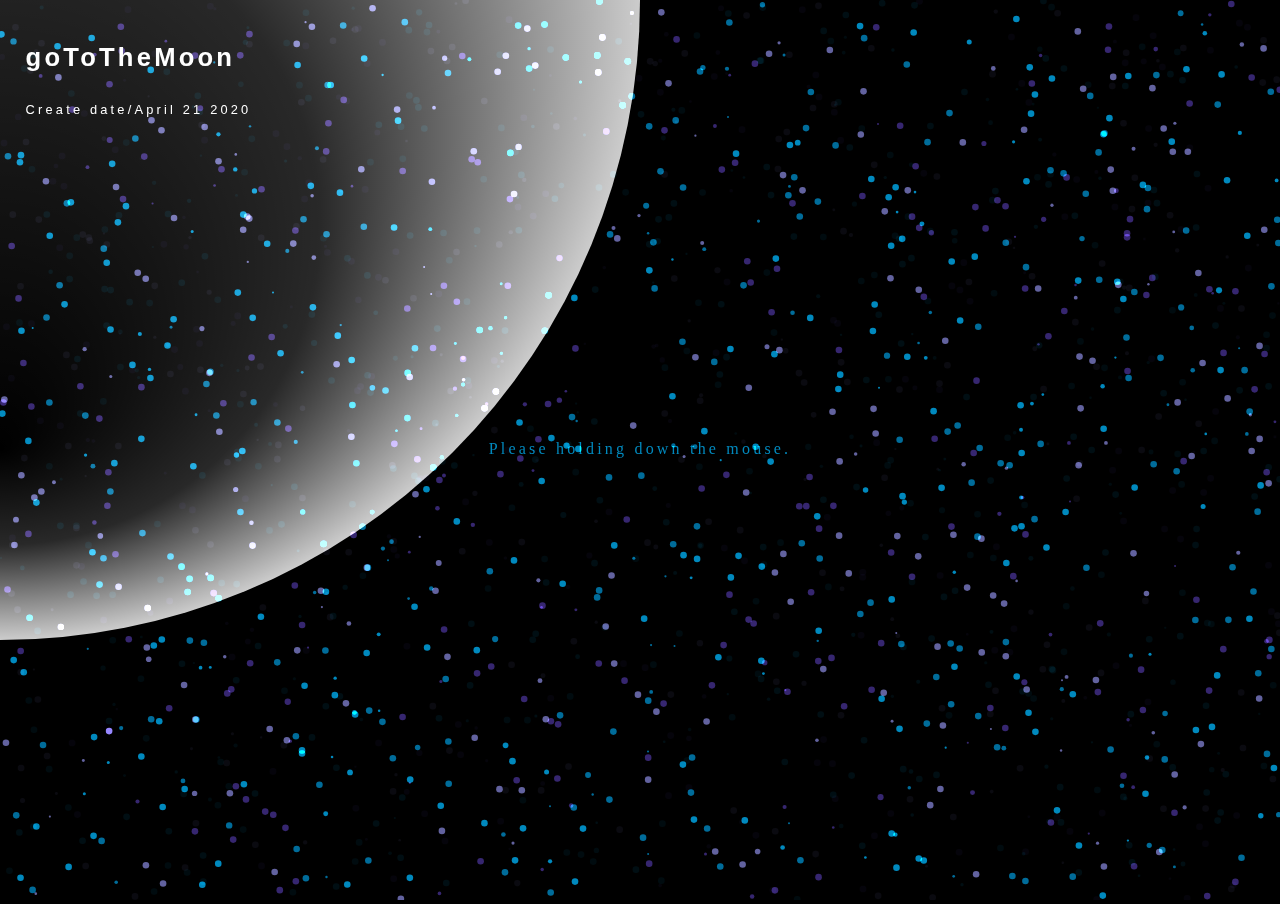
<file: GoToMoon/index.html>
<!DOCTYPE html>
<html>
    <head>
        <link rel="stylesheet"  type ="text/css" href="style.css">
    </head>

    <body>
        <header id="header">
            <h1>goToTheMoon</h1>
            <p>Create date/April 21 2020</p>
        </header>

        <main>
            <canvas id="canvas">This browser cannnot use a canvas.</canvas>
        </main>
        <script type="text/javascript" src="action.js"></script>
    </body>
</html>
</file>
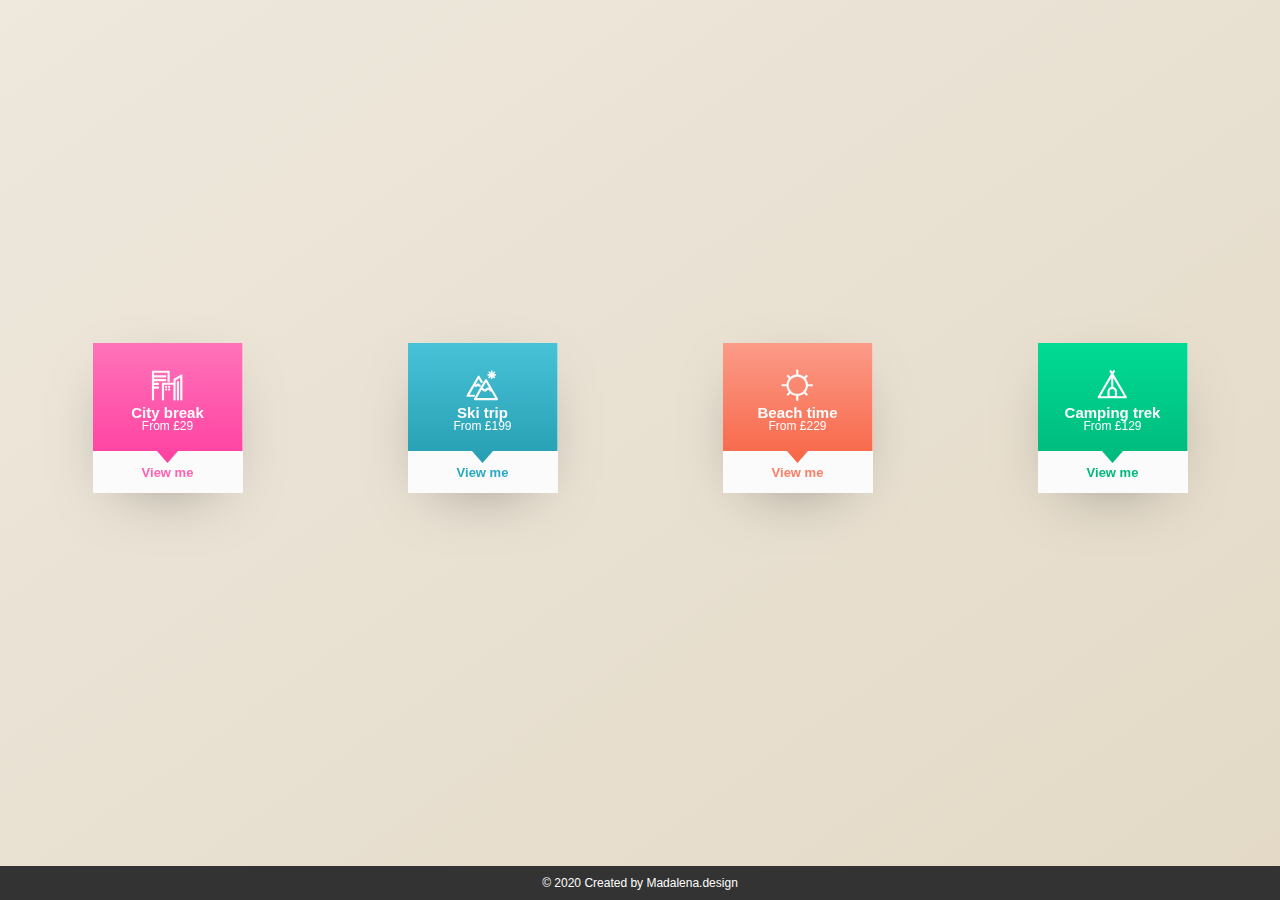
<file: svg1/index.html>
<!DOCTYPE html>
<html>
    <head>
        <meta charset="utf-8">
        <meta name="viewport" content="width=device-width, initial-scale=1.0">
        <link rel="stylesheet" href="style.css">
    </head>
    <body>
        <main class="main">
            <section class="card-area">
    
                <!-- Card: City -->
                <section class="card-section">
                    <div class="card">
                        <div class="flip-card">
                            <div class="flip-card__container">
                                <div class="card-front">
                                    <div class="card-front__tp card-front__tp--city">
                                        <svg version="1.1" id="Layer_1" xmlns="http://www.w3.org/2000/svg" xmlns:xlink="http://www.w3.org/1999/xlink" x="0px" y="0px"
                                        viewBox="0 0 60 60" style="enable-background:new 0 0 60 60;" xml:space="preserve" class="card-front__icon">
                                    <g>
                                        <path d="M49.7,22c-1.1,0-2,0.9-2,2v32.2c0,1.1,0.9,2,2,2s2-0.9,2-2V24C51.7,22.9,50.8,22,49.7,22z"/>
                                        <path d="M13,29.5c1.1,0,2-0.9,2-2s-0.9-2-2-2H5.7v-3h20.8c1.1,0,2-0.9,2-2s-0.9-2-2-2H5.7v-3h20.8c1.1,0,2-0.9,2-2s-0.9-2-2-2H5.7
                                            V7.1h24.8v15.3c0,1.1,0.9,2,2,2s2-0.9,2-2V5.1c0-1.1-0.9-2-2-2H3.7c-1.1,0-2,0.9-2,2v51c0,1.1,0.9,2,2,2s2-0.9,2-2V36.5H13
                                            c1.1,0,2-0.9,2-2s-0.9-2-2-2H5.7v-3H13z"/>
                                        <path d="M58,11.9c0-0.1,0-0.1,0-0.2c0-0.1,0-0.1-0.1-0.2c0-0.1,0-0.1-0.1-0.2c0-0.1-0.1-0.1-0.1-0.2c0,0,0-0.1-0.1-0.1c0,0,0,0,0,0
                                            c0-0.1-0.1-0.1-0.1-0.2c0,0-0.1-0.1-0.1-0.1c0,0-0.1-0.1-0.1-0.1c-0.1,0-0.1-0.1-0.2-0.1c0,0-0.1-0.1-0.2-0.1
                                            c-0.1,0-0.1-0.1-0.2-0.1c-0.1,0-0.1,0-0.2-0.1c-0.1,0-0.1,0-0.2-0.1c0,0-0.1,0-0.1,0c-0.1,0-0.2,0-0.2,0c0,0,0,0,0,0
                                            c0,0-0.1,0-0.1,0c-0.1,0-0.2,0-0.2,0c-0.1,0-0.1,0-0.2,0c-0.1,0-0.1,0-0.2,0.1c-0.1,0-0.1,0.1-0.2,0.1c0,0-0.1,0-0.1,0.1l-12.6,7.8
                                            c0,0,0,0,0,0c-0.1,0-0.1,0.1-0.2,0.1c0,0-0.1,0.1-0.1,0.1c0,0-0.1,0.1-0.1,0.1c0,0-0.1,0.1-0.1,0.2c0,0.1-0.1,0.1-0.1,0.2
                                            c0,0.1-0.1,0.1-0.1,0.2c0,0.1,0,0.1-0.1,0.2c0,0.1,0,0.1-0.1,0.2c0,0.1,0,0.1,0,0.2c0,0.1,0,0.1,0,0.2c0,0,0,0,0,0v5.4H22.1
                                            c-1.1,0-2,0.9-2,2v28.9c0,1.1,0.9,2,2,2s2-0.9,2-2V29.3h17.3v26.9c0,1.1,0.9,2,2,2s2-0.9,2-2V21l8.6-5.3v40.5c0,1.1,0.9,2,2,2
                                            s2-0.9,2-2V12.1C58,12,58,12,58,11.9z"/>
                                        <path d="M28,31L28,31c-1.1,0-2,0.9-2,2s0.9,2,2,2s2-0.9,2-2S29.1,31,28,31z"/>
                                        <path d="M33.5,31L33.5,31c-1.1,0-2,0.9-2,2s0.9,2,2,2c1.1,0,2-0.9,2-2S34.6,31,33.5,31z"/>
                                        <path d="M28,36L28,36c-1.1,0-2,0.9-2,2s0.9,2,2,2s2-0.9,2-2S29.1,36,28,36z"/>
                                        <path d="M33.5,36L33.5,36c-1.1,0-2,0.9-2,2s0.9,2,2,2c1.1,0,2-0.9,2-2S34.6,36,33.5,36z"/>
                                    </g>
                                    </svg>
    
                                    <h2 class="card-front__heading">
                                    City break
                                </h2>
                                <p class="card-front__text-price">
                                    From £29
                                </p>
                                    </div>
    
                                    <div class="card-front__bt">
                                        <p class="card-front__text-view card-front__text-view--city">
                                            View me
                                        </p>
                                    </div>
                                </div>
                                <div class="card-back">
                                    <video class="video__container" autoplay muted loop>
                                        <source class="video__media" src="https://player.vimeo.com/external/370331493.sd.mp4?s=e90dcaba73c19e0e36f03406b47bbd6992dd6c1c&profile_id=139&oauth2_token_id=57447761" type="video/mp4">
                                    </video>
                                </div>
                            </div>
                        </div>
    
                        <div class="inside-page">
                            <div class="inside-page__container">
                                <h3 class="inside-page__heading inside-page__heading--city">
                                    For urban lovers
                                </h3>
                                <p class="inside-page__text">
                                    As cities never sleep, there are always something going on, no matter what time!
                                </p>
                                <a href="#" class="inside-page__btn inside-page__btn--city">View deals</a>
                            </div>
                        </div>
                    </div>
                </section>
    
                <!-- Card: Ski -->
                <section class="card-section">
                    <div class="card">
                        <div class="flip-card">
                            <div class="flip-card__container">
                                <div class="card-front">
                                    <div class="card-front__tp card-front__tp--ski">
                                        <svg version="1.1" id="Layer_1" xmlns="http://www.w3.org/2000/svg" xmlns:xlink="http://www.w3.org/1999/xlink" x="0px" y="0px"
                                        viewBox="0 0 60 60" style="enable-background:new 0 0 60 60;" xml:space="preserve" class="card-front__icon">
                                    <g>
                                        <path d="M58.8,54.5L38.5,19.3c-0.4-0.6-1-1-1.7-1s-1.4,0.4-1.7,1L14.8,54.5c-0.4,0.6-0.4,1.4,0,2c0.4,0.6,1,1,1.7,1h40.6
                                            c0.7,0,1.4-0.4,1.7-1C59.2,55.9,59.2,55.1,58.8,54.5z M36.8,24.3l5.8,10c-0.5-0.2-1.1-0.3-1.7-0.3c-2.5,0-3.7,1.5-4.6,2.5
                                            c-0.7,0.9-1,1.1-1.5,1.1s-0.8-0.2-1.5-1.1c-0.6-0.7-1.3-1.5-2.4-2.1L36.8,24.3z M20,53.5l8.9-15.4c0.5,0,0.7,0.3,1.4,1.1
                                            c0.8,1,2.1,2.5,4.6,2.5s3.7-1.5,4.6-2.5c0.7-0.9,1-1.1,1.5-1.1c0.5,0,0.8,0.2,1.5,1.1c0.8,1,2.1,2.5,4.5,2.5l6.8,11.8H20z"/>
                                        <path d="M14.7,51.5c1.1,0,2-0.9,2-2s-0.9-2-2-2H6.4l9.1-15.7c0.6,0.6,1.5,1.3,2.9,1.3c1.8,0,2.8-1.2,3.3-1.8
                                            c0.1-0.1,0.2-0.2,0.3-0.3c0.1,0.1,0.2,0.2,0.3,0.3c0.5,0.6,1.5,1.8,3.3,1.8c1.1,0,2-0.9,2-2c0-1.1-0.9-2-1.9-2
                                            c-0.1-0.1-0.2-0.2-0.3-0.4c-0.5-0.6-1.5-1.8-3.3-1.8c-1.8,0-2.8,1.2-3.3,1.8c-0.1,0.1-0.2,0.2-0.3,0.3c-0.1-0.1-0.2-0.2-0.3-0.3
                                            c-0.1-0.2-0.3-0.4-0.5-0.6l5.7-9.9l3.8,6.6c0.6,1,1.8,1.3,2.7,0.7c1-0.6,1.3-1.8,0.7-2.7L25,13.2c-0.4-0.6-1-1-1.7-1
                                            s-1.4,0.4-1.7,1l-8.4,14.5c-0.1,0.1-0.2,0.3-0.3,0.4L1.2,48.5c0,0,0,0.1,0,0.1c0,0.1-0.1,0.1-0.1,0.2c0,0.1,0,0.1-0.1,0.2
                                            c0,0.1,0,0.1,0,0.2c0,0.1,0,0.1,0,0.2c0,0,0,0.1,0,0.1c0,0,0,0,0,0.1c0,0.1,0,0.1,0,0.2c0,0.1,0,0.1,0,0.2C1,50,1,50,1,50.1
                                            c0,0.1,0,0.1,0.1,0.2c0,0.1,0.1,0.1,0.1,0.2c0,0.1,0.1,0.1,0.1,0.2c0,0.1,0.1,0.1,0.1,0.2c0,0,0.1,0.1,0.1,0.1c0,0,0.1,0.1,0.1,0.1
                                            c0.1,0,0.1,0.1,0.2,0.1c0,0,0,0,0.1,0c0,0,0.1,0,0.1,0c0.1,0.1,0.2,0.1,0.3,0.1c0,0,0.1,0,0.1,0c0.1,0,0.3,0.1,0.5,0.1c0,0,0,0,0,0
                                            c0,0,0,0,0,0c0,0,0,0,0,0H14.7z"/>
                                        <path d="M40.7,12.3h3.1l-2.2,2.2c-0.6,0.6-0.6,1.5,0,2.1c0.3,0.3,0.7,0.4,1.1,0.4s0.8-0.1,1.1-0.4l2.2-2.2v3.1
                                            c0,0.8,0.7,1.5,1.5,1.5s1.5-0.7,1.5-1.5v-3.1l2.2,2.2c0.3,0.3,0.7,0.4,1.1,0.4s0.8-0.1,1.1-0.4c0.6-0.6,0.6-1.5,0-2.1l-2.2-2.2h3.1
                                            c0.8,0,1.5-0.7,1.5-1.5s-0.7-1.5-1.5-1.5h-3.1l2.2-2.2c0.6-0.6,0.6-1.5,0-2.1c-0.6-0.6-1.5-0.6-2.1,0L49,7.2V4
                                            c0-0.8-0.7-1.5-1.5-1.5S46,3.2,46,4v3.1l-2.2-2.2c-0.6-0.6-1.5-0.6-2.1,0c-0.6,0.6-0.6,1.5,0,2.1l2.2,2.2h-3.1
                                            c-0.8,0-1.5,0.7-1.5,1.5S39.9,12.3,40.7,12.3z"/>
                                    </g>
                                    </svg>
                                                    <h2 class="card-front__heading">
                                                        Ski trip
                                                    </h2>
                                                    <p class="card-front__text-price">
                                                        From £199
                                                    </p>
                                    </div>
    
                                    <div class="card-front__bt">
                                        <p class="card-front__text-view card-front__text-view--ski">
                                            View me
                                        </p>
                                    </div>
                                </div>
    
                                <div class="card-back">
                                    <video class="video__container" autoplay muted loop>
                                        <source class="video__media" src="https://player.vimeo.com/external/195913085.sd.mp4?s=7c12f7a83de62a8900fd2ae049297070b9bc8a54&profile_id=164&oauth2_token_id=574477611" type="video/mp4">
                                    </video>
                                </div>
                            </div>
                        </div>
    
                        <div class="inside-page">
                            <div class="inside-page__container">
                                <h3 class="inside-page__heading inside-page__heading--ski">
                                    For snow lovers
                                </h3>
                                <p class="inside-page__text">
                                    Love snow? Why not take up exciting ski-in sessions and hit the slope? 
                                </p>
                                <a href="#" class="inside-page__btn inside-page__btn--ski">View deals</a>
                            </div>
                        </div>
                    </div>
                </section>
    
                <!-- Card: Beach -->
                <section class="card-section">
                    <div class="card">
                        <div class="flip-card">
                            <div class="flip-card__container">
                                <div class="card-front">
                                    <div class="card-front__tp card-front__tp--beach">
                                        <svg version="1.1" id="Layer_1" xmlns="http://www.w3.org/2000/svg" xmlns:xlink="http://www.w3.org/1999/xlink" x="0px" y="0px"
                                        viewBox="0 0 60 60" style="enable-background:new 0 0 60 60;" xml:space="preserve" class="card-front__icon">
                                    <path d="M57.2,28h-7.4c-0.4-4-2-7.7-4.4-10.6l3.2-3.2c0.8-0.8,0.8-2,0-2.8c-0.8-0.8-2-0.8-2.8,0l-3.2,3.2c-3-2.4-6.6-4-10.6-4.4V2.8
                                        c0-1.1-0.9-2-2-2s-2,0.9-2,2v7.4c-4,0.4-7.7,2-10.6,4.4l-3.2-3.2c-0.8-0.8-2-0.8-2.8,0c-0.8,0.8-0.8,2,0,2.8l3.2,3.2
                                        c-2.4,3-4,6.6-4.4,10.6H2.8c-1.1,0-2,0.9-2,2s0.9,2,2,2h7.4c0.4,4,2,7.7,4.4,10.6l-3.2,3.2c-0.8,0.8-0.8,2,0,2.8
                                        c0.4,0.4,0.9,0.6,1.4,0.6s1-0.2,1.4-0.6l3.2-3.2c3,2.4,6.6,4,10.6,4.4v7.4c0,1.1,0.9,2,2,2s2-0.9,2-2v-7.4c4-0.4,7.7-2,10.6-4.4
                                        l3.2,3.2c0.4,0.4,0.9,0.6,1.4,0.6s1-0.2,1.4-0.6c0.8-0.8,0.8-2,0-2.8l-3.2-3.2c2.4-3,4-6.6,4.4-10.6h7.4c1.1,0,2-0.9,2-2
                                        S58.3,28,57.2,28z M30,45.9c-8.8,0-15.9-7.2-15.9-15.9c0-8.8,7.2-15.9,15.9-15.9c8.8,0,15.9,7.2,15.9,15.9
                                        C45.9,38.8,38.8,45.9,30,45.9z"/>
                                    </svg>
                                    
                                                    <h2 class="card-front__heading">
                                                        Beach time
                                                    </h2>
                                                    <p class="card-front__text-price">
                                                        From £229
                                                    </p>
                                    </div>
    
                                    <div class="card-front__bt">
                                        <p class="card-front__text-view card-front__text-view--beach">
                                            View me
                                        </p>
                                    </div>
                                </div>
                                <div class="card-back">
                                    <video class="video__container" autoplay muted loop>
                                        <source class="video__media" src="https://player.vimeo.com/external/332588783.sd.mp4?s=cab1817146dd72daa6346a1583cc1ec4d9e677c7&profile_id=139&oauth2_token_id=57447761" type="video/mp4">
                                    </video>
                                </div>
                            </div>
                        </div>
    
                        <div class="inside-page">
                            <div class="inside-page__container">
                                <h3 class="inside-page__heading inside-page__heading--beach">
                                    For sun lovers
                                </h3>
                                <p class="inside-page__text">
                                    Relax and get sun-kissed tan in the sea or take up surfting for an adventure!
                                </p>
                                <a href="#" class="inside-page__btn inside-page__btn--beach">View deals</a>
                            </div>
                        </div>
                    </div>
                </section>
    
                <!-- Card: Camping -->
                <section class="card-section">
                    <div class="card">
                        <div class="flip-card">
                            <div class="flip-card__container">
                                <div class="card-front">
                                    <div class="card-front__tp card-front__tp--camping">
                                        <svg version="1.1" id="Layer_1" xmlns="http://www.w3.org/2000/svg" xmlns:xlink="http://www.w3.org/1999/xlink" x="0px" y="0px"
                                        viewBox="0 0 60 60" style="enable-background:new 0 0 60 60;" xml:space="preserve" class="card-front__icon">
                                    <path d="M57,52.1c0-0.4-0.1-0.7-0.3-1.1l-6.3-10.8L32.4,9l2.3-4c0.6-1,0.2-2.2-0.7-2.7c-1-0.6-2.2-0.2-2.7,0.7L30,5.2L28.7,3
                                        c-0.6-1-1.8-1.3-2.7-0.7c-1,0.6-1.3,1.8-0.7,2.7l2.3,4l-18,31.1L3.3,51C3.1,51.3,3,51.7,3,52.1c0,0.4,0.1,0.7,0.3,1
                                        c0.4,0.6,1,1,1.7,1h50c0.7,0,1.4-0.4,1.7-1C56.9,52.8,57,52.4,57,52.1z M34.7,49.8C34.2,50,32.1,50,30,50s-4.2,0-4.7-0.2
                                        c-0.2-0.5-0.2-2.1-0.2-3.6l0-4.3c0-2.7,2.2-4.9,4.9-4.9s4.9,2.2,4.9,4.9l0,4.3C34.9,47.7,34.9,49.3,34.7,49.8z M13.1,42.1L28,16.5
                                        v16.7c-3.9,0.9-6.9,4.4-6.9,8.6l0,4.3c0,1.7,0,2.9,0.2,4H8.5L13.1,42.1z M38.7,50.1c0.2-1,0.2-2.3,0.2-4l0-4.3
                                        c0-4.2-2.9-7.7-6.9-8.6V16.5l15,25.7l4.6,7.9H38.7z"/>
                                    </svg>
                                                    <h2 class="card-front__heading">
                                                        Camping trek
                                                    </h2>
                                                    <p class="card-front__text-price">
                                                        From £129
                                                    </p>
                                    </div>
    
                                    <div class="card-front__bt">
                                        <p class="card-front__text-view card-front__text-view--camping">
                                            View me
                                        </p>
                                    </div>
                                </div>
                                <div class="card-back">
                                    <video class="video__container" autoplay muted loop>
                                        <source class="video__media" src="https://player.vimeo.com/external/180185916.sd.mp4?s=c893e4770f87b00e0d6b5a1de138b01b02aaa085&profile_id=164&oauth2_token_id=57447761" type="video/mp4">
                                    </video>
                                </div>
                            </div>
                        </div>
    
                        <div class="inside-page">
                            <div class="inside-page__container">
                                <h3 class="inside-page__heading inside-page__heading--camping">
                                    For nature lovers
                                </h3>
                                <p class="inside-page__text">
                                    Get your boots on for some hiking and explore all the beautiful scenery of nature!
                                </p>
                                <a href="#" class="inside-page__btn inside-page__btn--camping">View deals</a>
                            </div>
                        </div>
                    </div>
                </section>
            </section>
            <footer class="footer">
                <p class="footer-text">&copy; 2020 Created by Madalena.design</p>
                </footer>
        </main>
    </body>
</html>
</file>
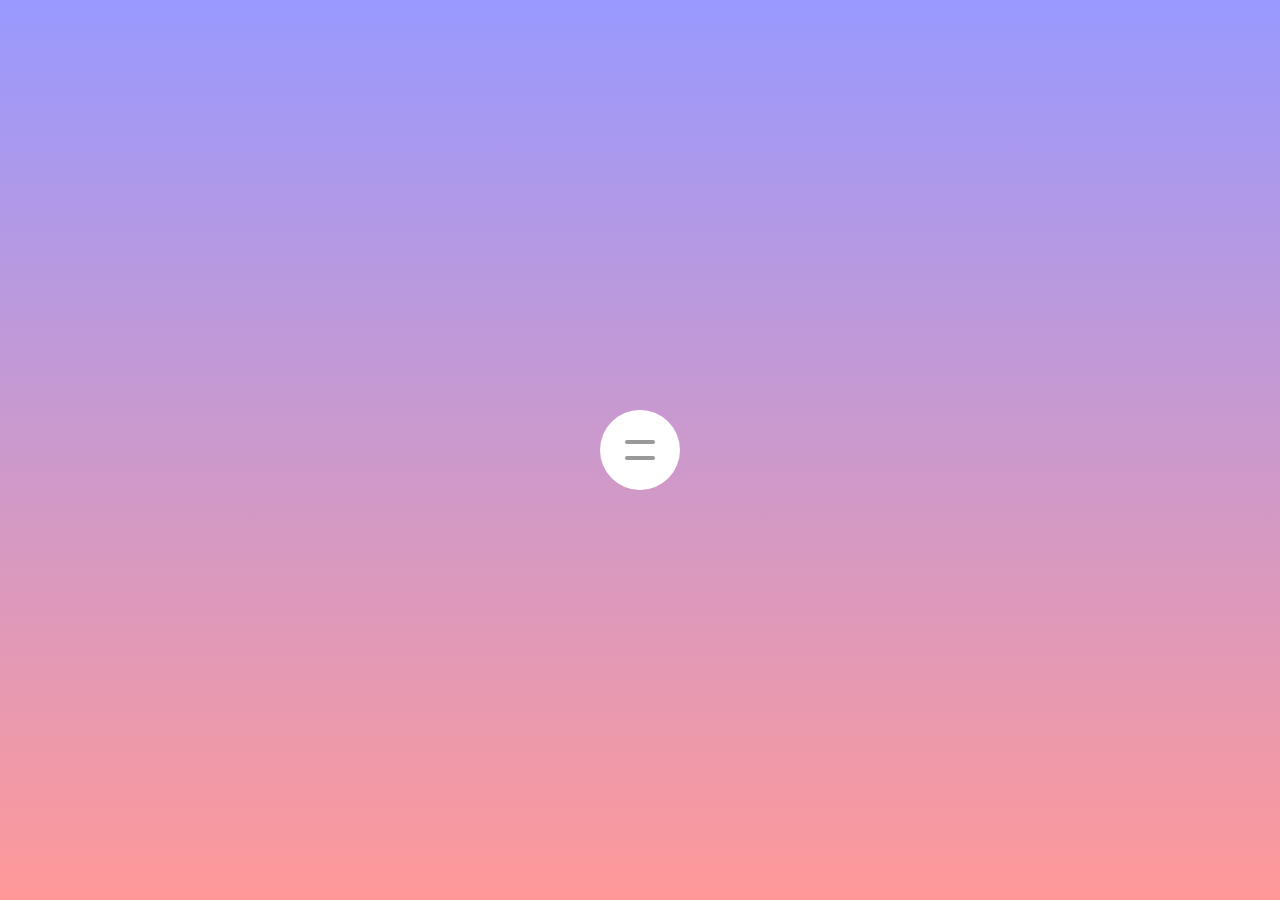
<file: 伸缩式导航栏/index.html>
<!DOCTYPE html>
<html lang="en">
<head>
    <meta charset="UTF-8">
    <meta name="viewport" content="width=device-width, initial-scale=1.0" />
    <title>伸缩式导航栏</title>
    <link rel="stylesheet" href="css/style.css" />
</head>
<body>
<div class="navbar">
    <input type="checkbox" />
    <span></span>
    <span></span>
    <ul>
        <li><a href="javascript:void(0)">点赞</a></li>
        <li><a href="javascript:void(0)">投币</a></li>
        <li><a href="javascript:void(0)">收藏</a></li>
        <li><a href="javascript:void(0)">关注</a></li>
        <li><a href="javascript:void(0)">分享</a></li>
        <li><a href="javascript:void(0)">点赞</a></li>
    </ul>
</div>
</body>
</html>
</file>
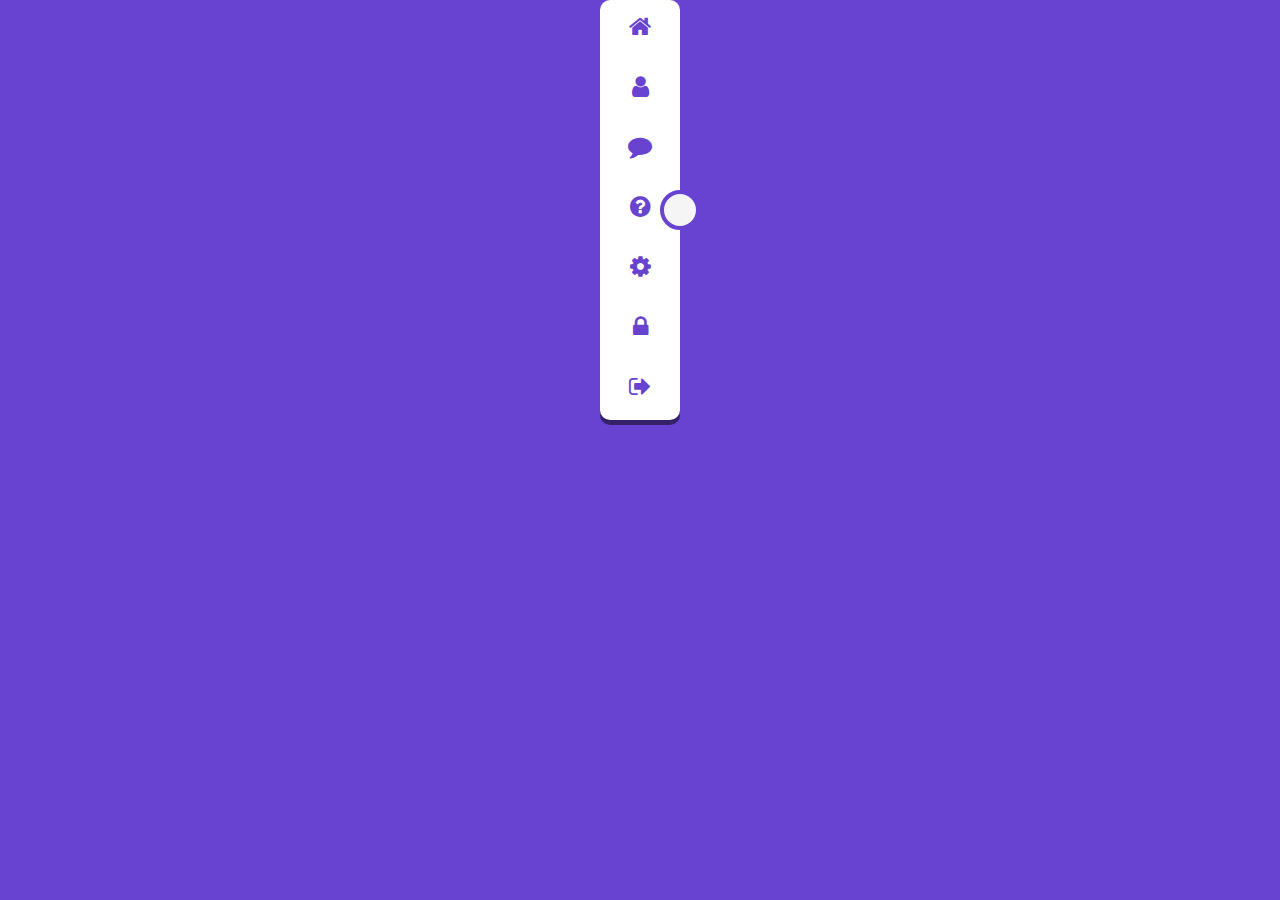
<file: 导航栏-抽屉/index.html>
<!--2021.6.30-->
<!DOCTYPE html>
<html lang="en">
<head>
    <meta charset="UTF-8">
    <title>Navigation Drawer</title>
    <meta name="viewport" content="width=device-width,initial-scale=1.0">
    <link rel="stylesheet" type="text/css" href="./css/style.css">
    <link href="//netdna.bootstrapcdn.com/font-awesome/4.7.0/css/font-awesome.min.css" rel="stylesheet">
</head>
<body>
<div class="container">
    <div class="navigation">
        <ul>
            <li>
                <a href="#">
                    <span class="icon"><i class="fa fa-home" aria-hidden="true"></i></span>
                    <span class="title">Home</span>
                </a>
            </li>
            <li>
                <a href="#">
                    <span class="icon"><i class="fa fa-user" aria-hidden="true"></i></span>
                    <span class="title">Profile</span>
                </a>
            </li>
            <li>
                <a href="#">
                    <span class="icon"><i class="fa fa-comment" aria-hidden="true"></i></span>
                    <span class="title">Message</span>
                </a>
            </li>
            <li>
                <a href="#">
                    <span class="icon"><i class="fa fa-question-circle" aria-hidden="true"></i></span>
                    <span class="title">Help</span>
                </a>
            </li>
            <li>
                <a href="#">
                    <span class="icon"><i class="fa fa-cog" aria-hidden="true"></i></span>
                    <span class="title">Setting</span>
                </a>
            </li>
            <li>
                <a href="#">
                    <span class="icon"><i class="fa fa-lock" aria-hidden="true"></i></span>
                    <span class="title">Password</span>
                </a>
            </li>
            <li>
                <a href="#">
                    <span class="icon"><i class="fa fa-sign-out" aria-hidden="true"></i></span>
                    <span class="title">Logout</span>
                </a>
            </li>
        </ul>
    </div>
    <div class="toggle"></div>
</div>
<script>
    const navigation = document.querySelector(".navigation");
    document.querySelector(".toggle").onclick = function (){
        this.classList.toggle("active");
        navigation.classList.toggle("active");
    }
</script>
</body>
</html>
</file>
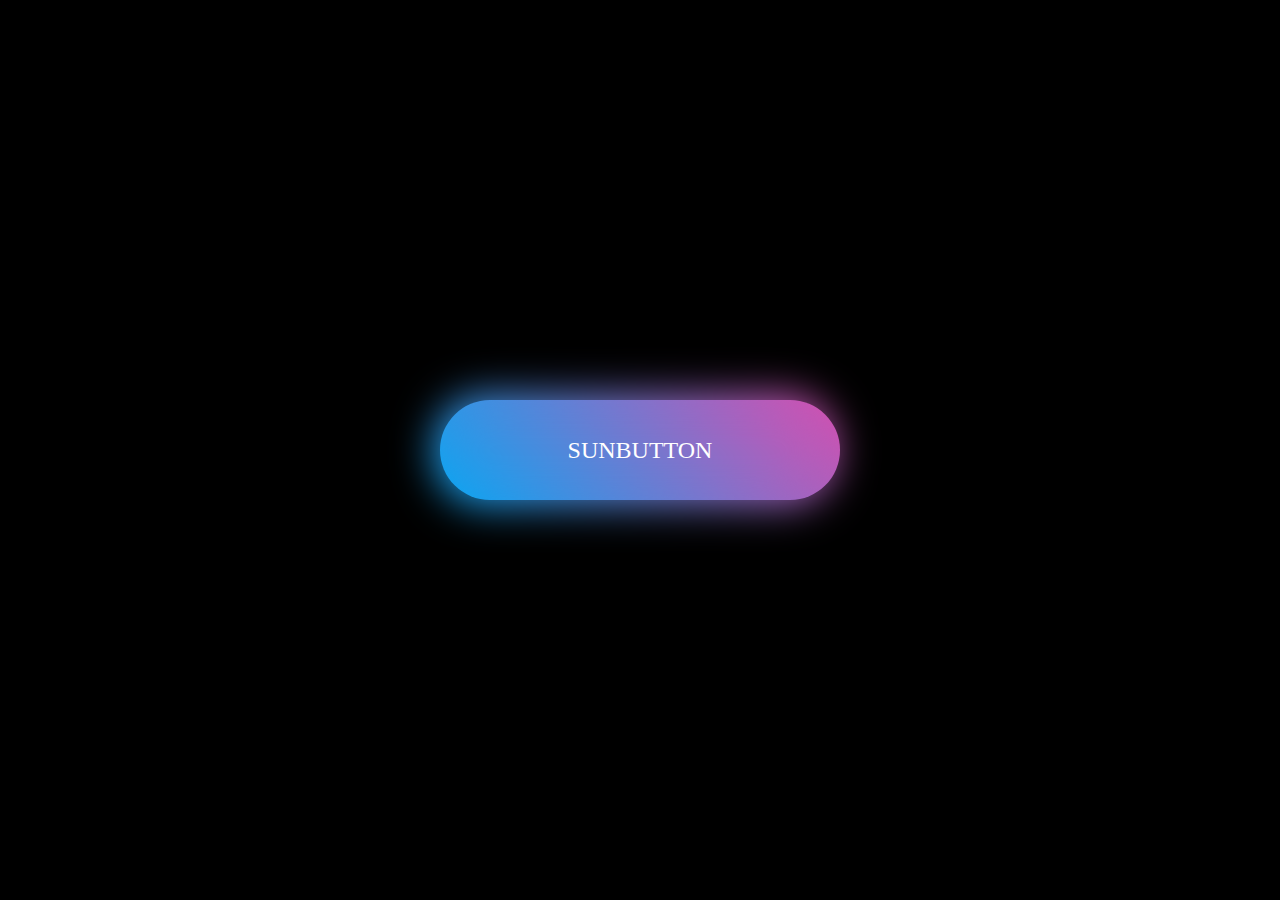
<file: 流光按钮/index.html>
<!DOCTYPE html>
<html>
    <head>
        <meta charset="utf-8">
        <meta name="viewprort" content="width-device-width, initial-scale=1.0">
        <title>流光按钮</title>
        <link rel="stylesheet" href="style.css">
    </head>

    <body>
        <a href="javascript:;">sunbutton</a>
    </body>
</html>
</file>
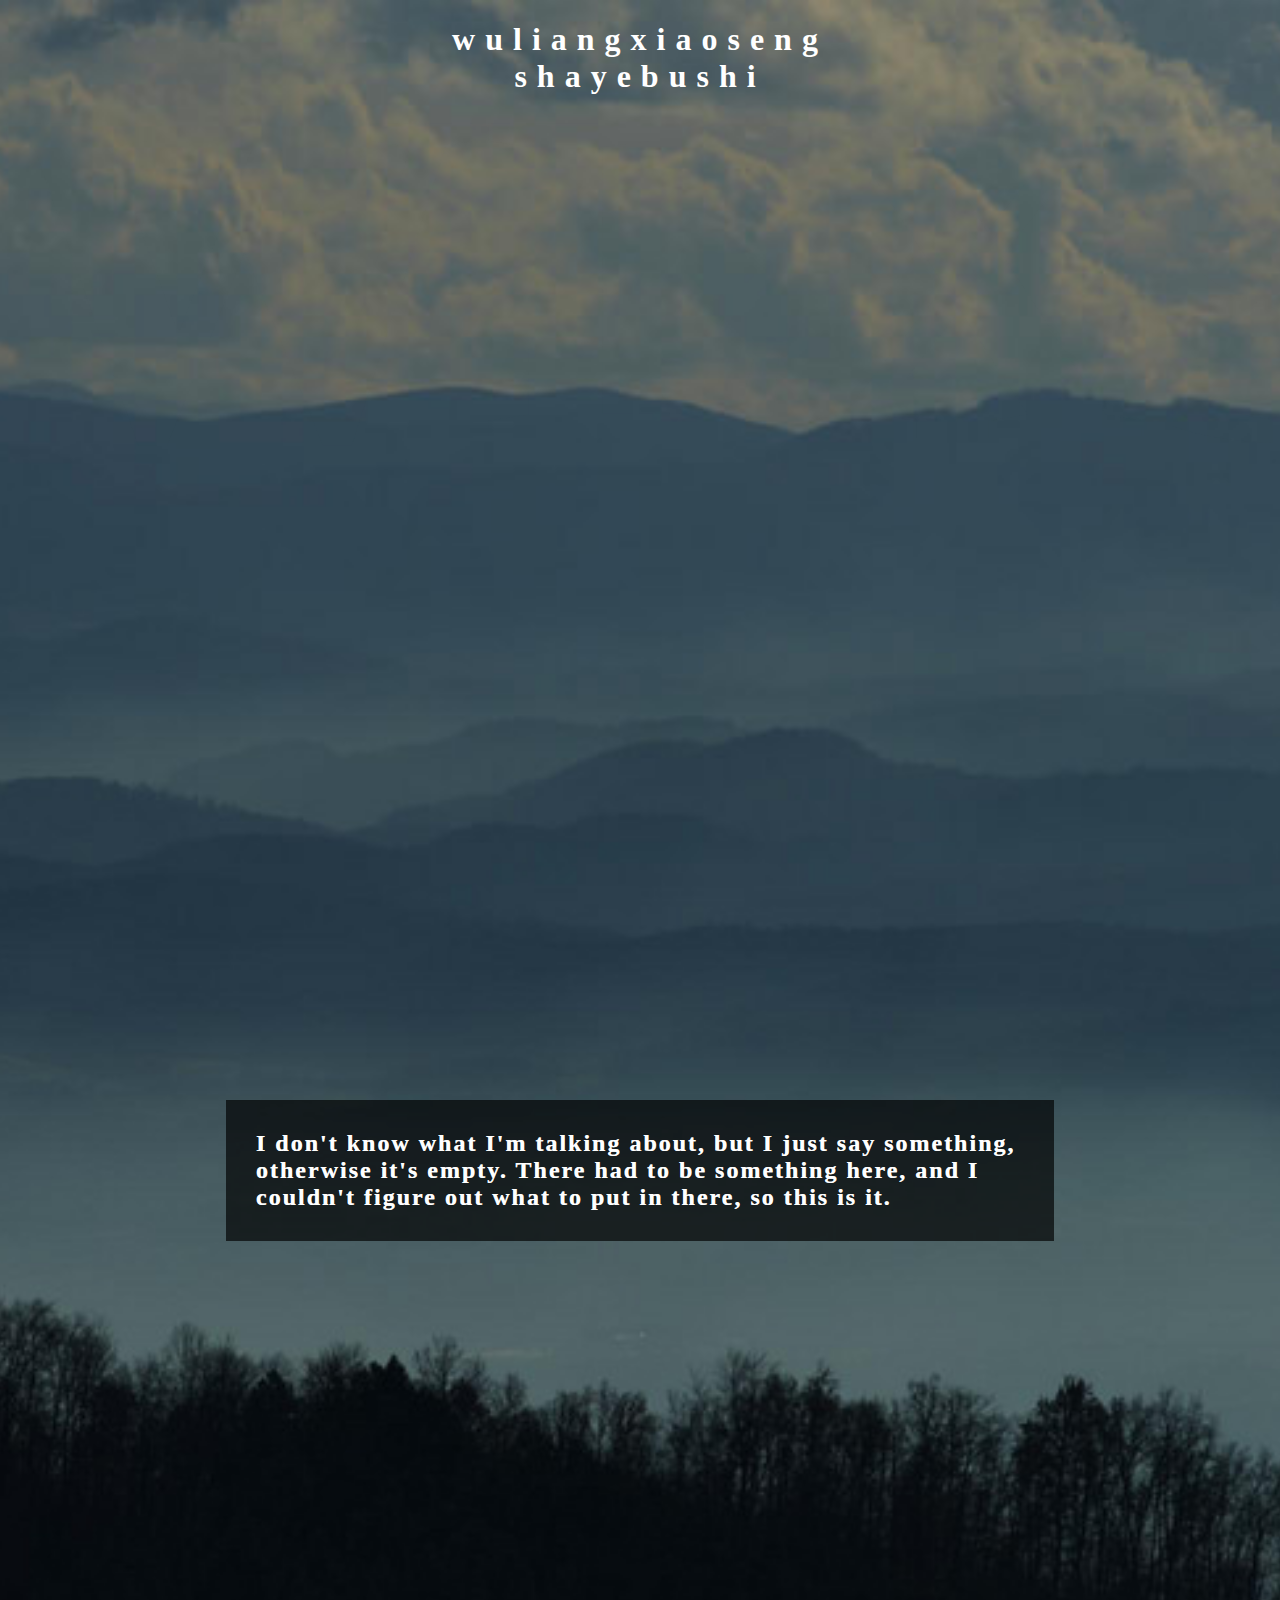
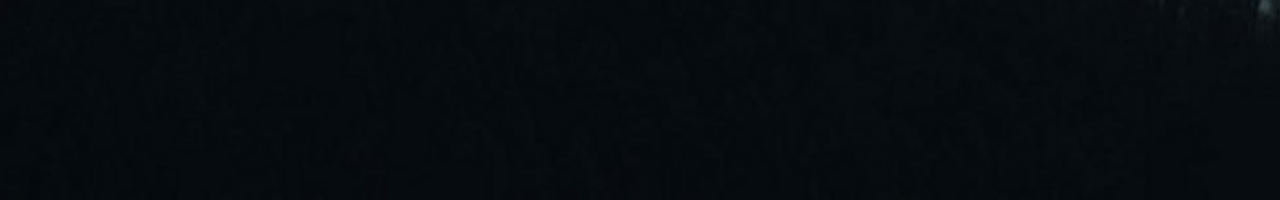
<file: 镂空/index.html>
<!DOCTYPE html>
<html lang="en">
<head>
    <meta charset="UTF-8">
    <meta name="viewport" content="width=device-width, initial-scale=1.0">
    <title>镂空</title>
    <link rel="stylesheet" type="text/css" href="css/style.css">
</head>
<body>
<h1>wuliangxiaoseng<br/>shayebushi</h1>
<div class="background"><span>WLXS</span></div>
<h2>
    I don't know what I'm talking about, but I just say something, otherwise it's empty.
    There had to be something here, and I couldn't figure out what to put in there, so this is it.
</h2>
<h2>
    I don't know what I'm talking about, but I just say something, otherwise it's empty.
    There had to be something here, and I couldn't figure out what to put in there, so this is it.
</h2>
<h2>
    I don't know what I'm talking about, but I just say something, otherwise it's empty.
    There had to be something here, and I couldn't figure out what to put in there, so this is it.
</h2>
<script>
    const background = document.querySelector(".background")
    document.addEventListener("scroll", () =>{
        const scrollY = window.scrollY;
        if(scrollY !== 0){
            background.style.backgroundPosition = `calc(50% + ${scrollY}px) calc(50% + ${scrollY}px)`;
        }else{
            background.style.backgroundPosition = "";
        }
    })
</script>
</body>
</html>
</file>
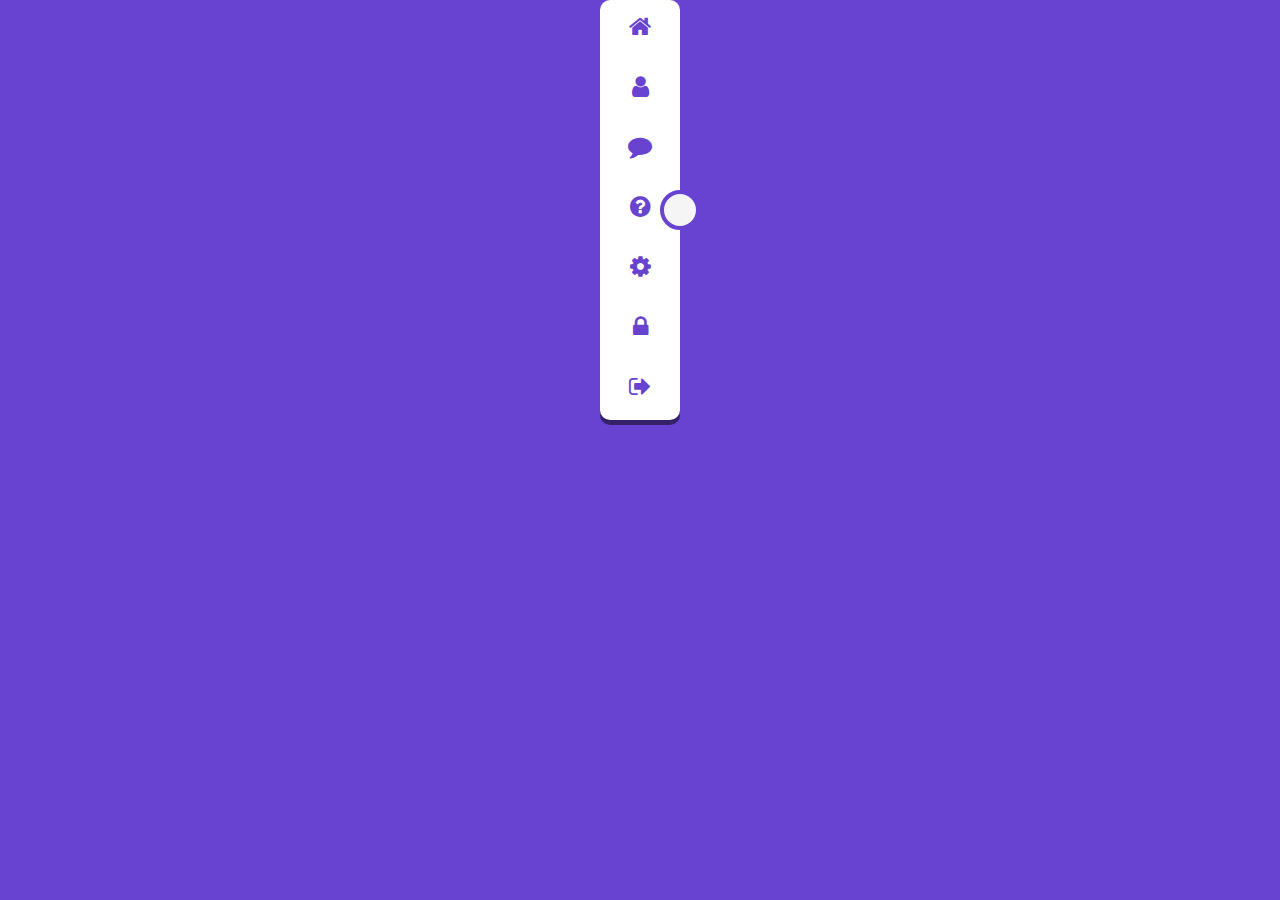
<file: 导航栏/导航栏-抽屉/index.html>
<!--2021.6.30-->
<!DOCTYPE html>
<html lang="en">
<head>
    <meta charset="UTF-8">
    <title>Navigation Drawer</title>
    <meta name="viewport" content="width=device-width,initial-scale=1.0">
    <link rel="stylesheet" type="text/css" href="css/style.css">
    <link href="//netdna.bootstrapcdn.com/font-awesome/4.7.0/css/font-awesome.min.css" rel="stylesheet">
</head>
<body>
<div class="container">
    <div class="navigation">
        <ul>
            <li>
                <a href="#">
                    <span class="icon"><i class="fa fa-home" aria-hidden="true"></i></span>
                    <span class="title">Home</span>
                </a>
            </li>
            <li>
                <a href="#">
                    <span class="icon"><i class="fa fa-user" aria-hidden="true"></i></span>
                    <span class="title">Profile</span>
                </a>
            </li>
            <li>
                <a href="#">
                    <span class="icon"><i class="fa fa-comment" aria-hidden="true"></i></span>
                    <span class="title">Message</span>
                </a>
            </li>
            <li>
                <a href="#">
                    <span class="icon"><i class="fa fa-question-circle" aria-hidden="true"></i></span>
                    <span class="title">Help</span>
                </a>
            </li>
            <li>
                <a href="#">
                    <span class="icon"><i class="fa fa-cog" aria-hidden="true"></i></span>
                    <span class="title">Setting</span>
                </a>
            </li>
            <li>
                <a href="#">
                    <span class="icon"><i class="fa fa-lock" aria-hidden="true"></i></span>
                    <span class="title">Password</span>
                </a>
            </li>
            <li>
                <a href="#">
                    <span class="icon"><i class="fa fa-sign-out" aria-hidden="true"></i></span>
                    <span class="title">Logout</span>
                </a>
            </li>
        </ul>
    </div>
    <div class="toggle"></div>
</div>
<script>
    const navigation = document.querySelector(".navigation");
    document.querySelector(".toggle").onclick = function (){
        this.classList.toggle("active");
        navigation.classList.toggle("active");
    }
</script>
</body>
</html>
</file>
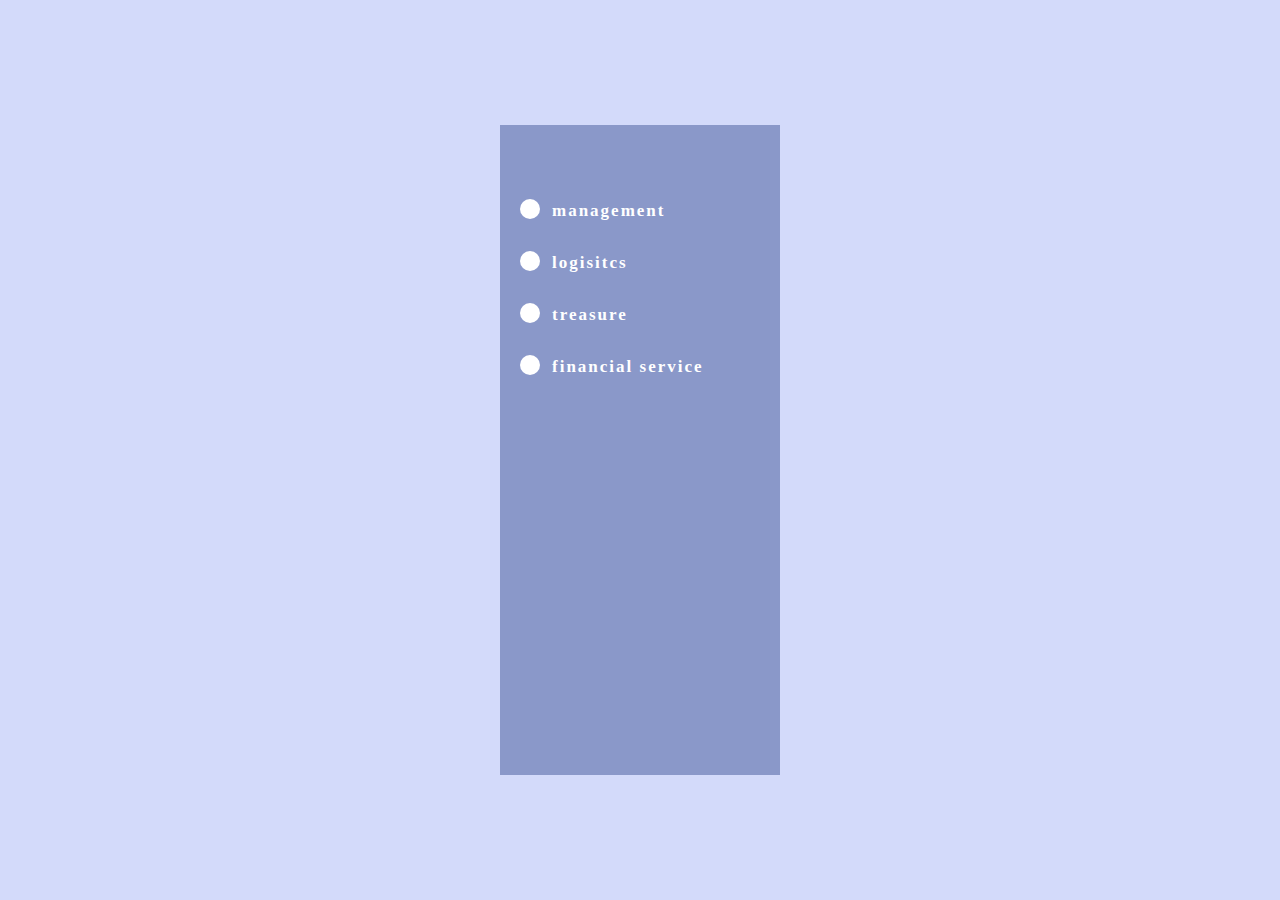
<file: 导航栏/导航栏1/index.html>
<!DOCTYPE html>
<html lang="en">
<head>
    <meta charset="UTF-8">
    <title>ahaaha</title>
    <meta name="viewport" content="width=device-width, initial-scale=1.0">
  <link rel="stylesheet" type="text/css" href="css/style.css">
</head>
<body>
<nav class="shell">
  <ul class="button">
    <li class="li">
      management
      <ul>
        <li>Sold baby</li>
        <li>Evaluation</li>
        <li>Shopkeeper</li>
        <li>Management</li>
      </ul>
    </li>
    <li class="li">
      logisitcs
      <ul>
        <li>Warehouse</li>
        <li>Evaluation</li>
        <li>Shopkeeper</li>
        <li>Management</li>
      </ul>
    </li>
    <li class="li">
      treasure
      <ul>
        <li>Sold baby</li>
        <li>Evaluation</li>
        <li>Shopkeeper</li>
        <li>Management</li>
      </ul>
    </li>
    <li class="li">
      financial service
      <ul>
        <li>Sold baby</li>
        <li>Evaluation</li>
        <li>Shopkeeper</li>
        <li>Management</li>
      </ul>
    </li>

  </ul>
</nav>
</body>
</html>
</file>
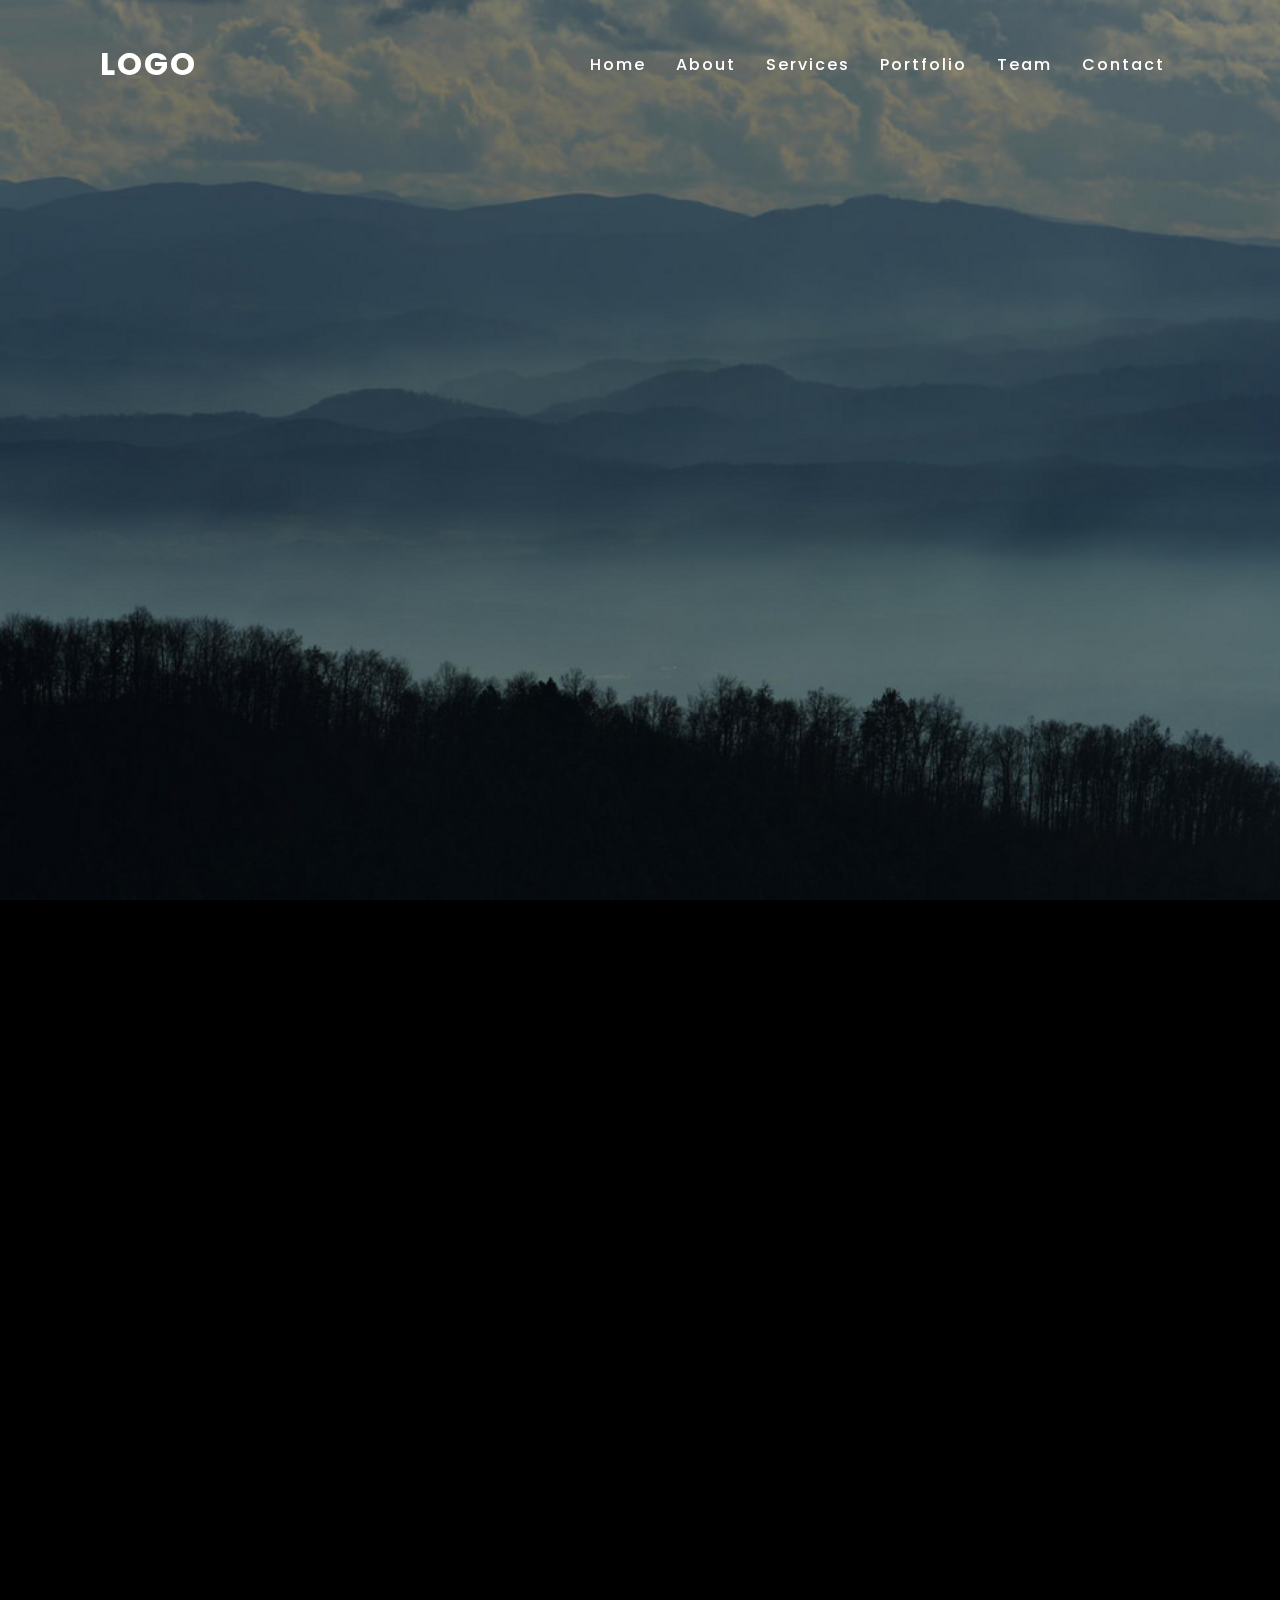
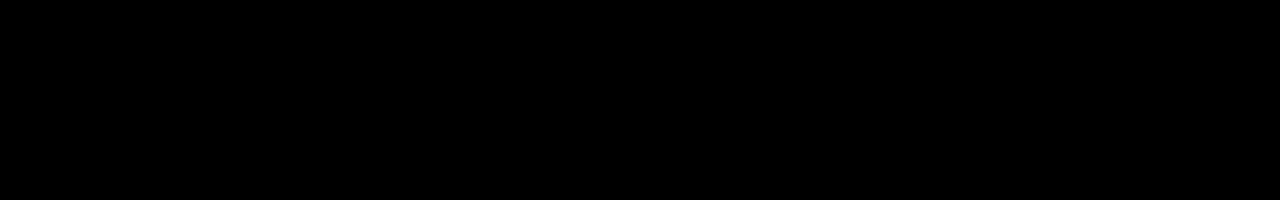
<file: 导航栏/滚动渐变/index.html>
<!DOCTYPE html>
<html lang="en">
<head>
    <meta charset="UTF-8">
    <meta name="viewport" content="width=device-width,initial-scale=1.0">
    <title>导航栏</title>
    <link rel="stylesheet" type="text/css" href="css/style.css">
</head>
<body>
<header>
    <a href="#" class="logo">Logo</a>
    <ul>
        <li><a href="#">Home</a></li>
        <li><a href="#">About</a></li>
        <li><a href="#">Services</a></li>
        <li><a href="#">Portfolio</a></li>
        <li><a href="#">Team</a></li>
        <li><a href="#">Contact</a></li>
    </ul>
</header>
<section class="banner"></section>
<script type="text/javascript">
    window.addEventListener("scroll", function (){
        var header = document.querySelector("header");
        header.classList.toggle("sticky", window.scrollY > 0);
    })
</script>
</body>
</html>
</file>
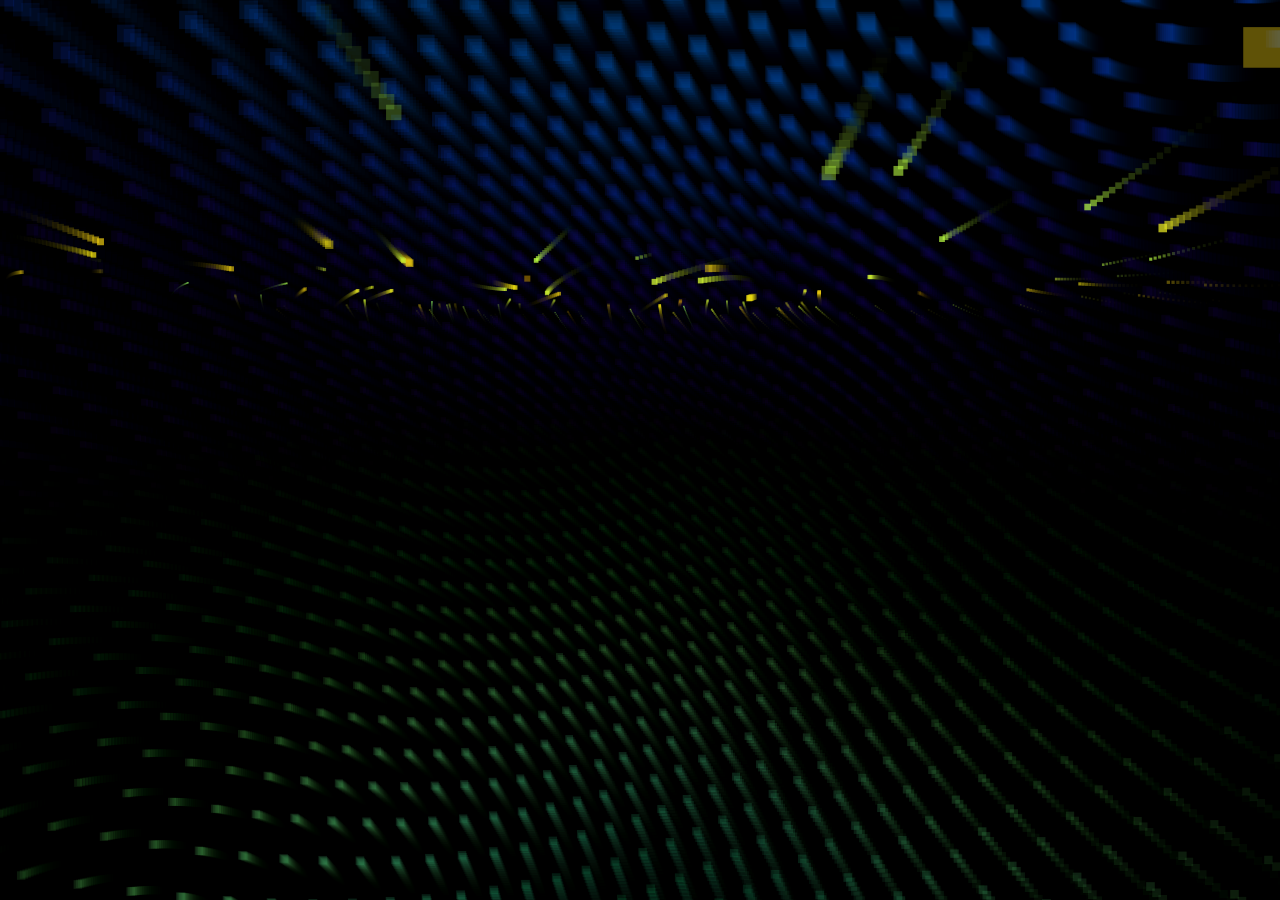
<file: lizitexiao.html>
<!doctype html>
<html>
<head>
<meta charset="utf-8">
<title>H5,200�д���ʵ������������Ч</title>
<style>
html,body{
	margin:0px;
	width:100%;
	height:100%;
	overflow:hidden;
  background:#000;
}
#canvas{
	position:absolute;
	width:100%;
	height:100%;
}
</style>
</head>
<body>
<canvas id="canvas"></canvas>
<script>
function project3D(x,y,z,vars){
	var p,d;
	x-=vars.camX;
	y-=vars.camY-8;
	z-=vars.camZ;
	p=Math.atan2(x,z);
	d=Math.sqrt(x*x+z*z);
	x=Math.sin(p-vars.yaw)*d;
	z=Math.cos(p-vars.yaw)*d;
	p=Math.atan2(y,z);
	d=Math.sqrt(y*y+z*z);
	y=Math.sin(p-vars.pitch)*d;
	z=Math.cos(p-vars.pitch)*d;
	var rx1=-1000;
	var ry1=1;
	var rx2=1000;
	var ry2=1;
	var rx3=0;
	var ry3=0;
	var rx4=x;
	var ry4=z;
	var uc=(ry4-ry3)*(rx2-rx1)-(rx4-rx3)*(ry2-ry1);
	var ua=((rx4-rx3)*(ry1-ry3)-(ry4-ry3)*(rx1-rx3))/uc;
	var ub=((rx2-rx1)*(ry1-ry3)-(ry2-ry1)*(rx1-rx3))/uc;
	if(!z)z=0.000000001;
	if(ua>0&&ua<1&&ub>0&&ub<1){
		return {
			x:vars.cx+(rx1+ua*(rx2-rx1))*vars.scale,
			y:vars.cy+y/z*vars.scale,
			d:(x*x+y*y+z*z)
		};
	}else{
		return { d:-1 };
	}
}
function elevation(x,y,z){
	var dist = Math.sqrt(x*x+y*y+z*z);
	if(dist && z/dist>=-1 && z/dist <=1) return Math.acos(z / dist);
	return 0.00000001;
}
function rgb(col){
	col += 0.000001;
	var r = parseInt((0.5+Math.sin(col)*0.5)*16);
	var g = parseInt((0.5+Math.cos(col)*0.5)*16);
	var b = parseInt((0.5-Math.sin(col)*0.5)*16);
	return "#"+r.toString(16)+g.toString(16)+b.toString(16);
}
function interpolateColors(RGB1,RGB2,degree){
	var w2=degree;
	var w1=1-w2;
	return [w1*RGB1[0]+w2*RGB2[0],w1*RGB1[1]+w2*RGB2[1],w1*RGB1[2]+w2*RGB2[2]];
}
function rgbArray(col){
	col += 0.000001;
	var r = parseInt((0.5+Math.sin(col)*0.5)*256);
	var g = parseInt((0.5+Math.cos(col)*0.5)*256);
	var b = parseInt((0.5-Math.sin(col)*0.5)*256);
	return [r, g, b];
}
function colorString(arr){
	var r = parseInt(arr[0]);
	var g = parseInt(arr[1]);
	var b = parseInt(arr[2]);
	return "#"+("0" + r.toString(16) ).slice (-2)+("0" + g.toString(16) ).slice (-2)+("0" + b.toString(16) ).slice (-2);
}
function process(vars){
	if(vars.points.length<vars.initParticles) for(var i=0;i<5;++i) spawnParticle(vars);
	var p,d,t;	
	p = Math.atan2(vars.camX, vars.camZ);
	d = Math.sqrt(vars.camX * vars.camX + vars.camZ * vars.camZ);
	d -= Math.sin(vars.frameNo / 80) / 25;
	t = Math.cos(vars.frameNo / 300) / 165;
	vars.camX = Math.sin(p + t) * d;
	vars.camZ = Math.cos(p + t) * d;
	vars.camY = -Math.sin(vars.frameNo / 220) * 15;
	vars.yaw = Math.PI + p + t;
	vars.pitch = elevation(vars.camX, vars.camZ, vars.camY) - Math.PI / 2;	
	var t;
	for(var i=0;i<vars.points.length;++i){		
		x=vars.points[i].x;
		y=vars.points[i].y;
		z=vars.points[i].z;
		d=Math.sqrt(x*x+z*z)/1.0075;
		t=.1/(1+d*d/5);
		p=Math.atan2(x,z)+t;
		vars.points[i].x=Math.sin(p)*d;
		vars.points[i].z=Math.cos(p)*d;
		vars.points[i].y+=vars.points[i].vy*t*((Math.sqrt(vars.distributionRadius)-d)*2);
		if(vars.points[i].y>vars.vortexHeight/2 || d<.25){
			vars.points.splice(i,1);
			spawnParticle(vars);
		}
	}
}
function drawFloor(vars){	
	var x,y,z,d,point,a;
	for (var i = -25; i <= 25; i += 1) {
		for (var j = -25; j <= 25; j += 1) {
			x = i*2;
			z = j*2;
			y = vars.floor;
			d = Math.sqrt(x * x + z * z);
			point = project3D(x, y-d*d/85, z, vars);
			if (point.d != -1) {
				size = 1 + 15000 / (1 + point.d);
				a = 0.15 - Math.pow(d / 50, 4) * 0.15;
				if (a > 0) {
					vars.ctx.fillStyle = colorString(interpolateColors(rgbArray(d/26-vars.frameNo/40),[0,128,32],.5+Math.sin(d/6-vars.frameNo/8)/2));
					vars.ctx.globalAlpha = a;
					vars.ctx.fillRect(point.x-size/2,point.y-size/2,size,size);
				}
			}
		}
	}		
	vars.ctx.fillStyle = "#82f";
	for (var i = -25; i <= 25; i += 1) {
		for (var j = -25; j <= 25; j += 1) {
			x = i*2;
			z = j*2;
			y = -vars.floor;
			d = Math.sqrt(x * x + z * z);
			point = project3D(x, y+d*d/85, z, vars);
			if (point.d != -1) {
				size = 1 + 15000 / (1 + point.d);
				a = 0.15 - Math.pow(d / 50, 4) * 0.15;
				if (a > 0) {
					vars.ctx.fillStyle = colorString(interpolateColors(rgbArray(-d/26-vars.frameNo/40),[32,0,128],.5+Math.sin(-d/6-vars.frameNo/8)/2));
					vars.ctx.globalAlpha = a;
					vars.ctx.fillRect(point.x-size/2,point.y-size/2,size,size);
				}
			}
		}
	}		
}
function sortFunction(a,b){
	return b.dist-a.dist;
}
function draw(vars){
	vars.ctx.globalAlpha=.15;
	vars.ctx.fillStyle="#000";
	vars.ctx.fillRect(0, 0, canvas.width, canvas.height);
	drawFloor(vars);	
	var point,x,y,z,a;
	for(var i=0;i<vars.points.length;++i){
		x=vars.points[i].x;
		y=vars.points[i].y;
		z=vars.points[i].z;
		point=project3D(x,y,z,vars);
		if(point.d != -1){
			vars.points[i].dist=point.d;
			size=1+vars.points[i].radius/(1+point.d);
			d=Math.abs(vars.points[i].y);
			a = .8 - Math.pow(d / (vars.vortexHeight/2), 1000) * .8;
			vars.ctx.globalAlpha=a>=0&&a<=1?a:0;
			vars.ctx.fillStyle=rgb(vars.points[i].color);
			if(point.x>-1&&point.x<vars.canvas.width&&point.y>-1&&point.y<vars.canvas.height)vars.ctx.fillRect(point.x-size/2,point.y-size/2,size,size);
		}
	}
	vars.points.sort(sortFunction);
}
function spawnParticle(vars){
 
	var p,ls;
	pt={};
	p=Math.PI*2*Math.random();
	ls=Math.sqrt(Math.random()*vars.distributionRadius);
	pt.x=Math.sin(p)*ls;
	pt.y=-vars.vortexHeight/2;
	pt.vy=vars.initV/20+Math.random()*vars.initV;
	pt.z=Math.cos(p)*ls;
	pt.radius=200+800*Math.random();
	pt.color=pt.radius/1000+vars.frameNo/250;
	vars.points.push(pt);	
}
function frame(vars) {
	if(vars === undefined){
		var vars={};
		vars.canvas = document.querySelector("canvas");
		vars.ctx = vars.canvas.getContext("2d");
		vars.canvas.width = document.body.clientWidth;
		vars.canvas.height = document.body.clientHeight;
		window.addEventListener("resize", function(){
			vars.canvas.width = document.body.clientWidth;
			vars.canvas.height = document.body.clientHeight;
			vars.cx=vars.canvas.width/2;
			vars.cy=vars.canvas.height/2;
		}, true);
		vars.frameNo=0;
 
		vars.camX = 0;
		vars.camY = 0;
		vars.camZ = -14;
		vars.pitch = elevation(vars.camX, vars.camZ, vars.camY) - Math.PI / 2;
		vars.yaw = 0;
		vars.cx=vars.canvas.width/2;
		vars.cy=vars.canvas.height/2;
		vars.bounding=10;
		vars.scale=500;
		vars.floor=26.5;
 
		vars.points=[];
		vars.initParticles=700;
		vars.initV=.01;
		vars.distributionRadius=800;
		vars.vortexHeight=25;
	}
	vars.frameNo++;
	requestAnimationFrame(function() {
		frame(vars);
	});
	process(vars);
	draw(vars);
}
frame();
</script>
</body>
</html>
</file>
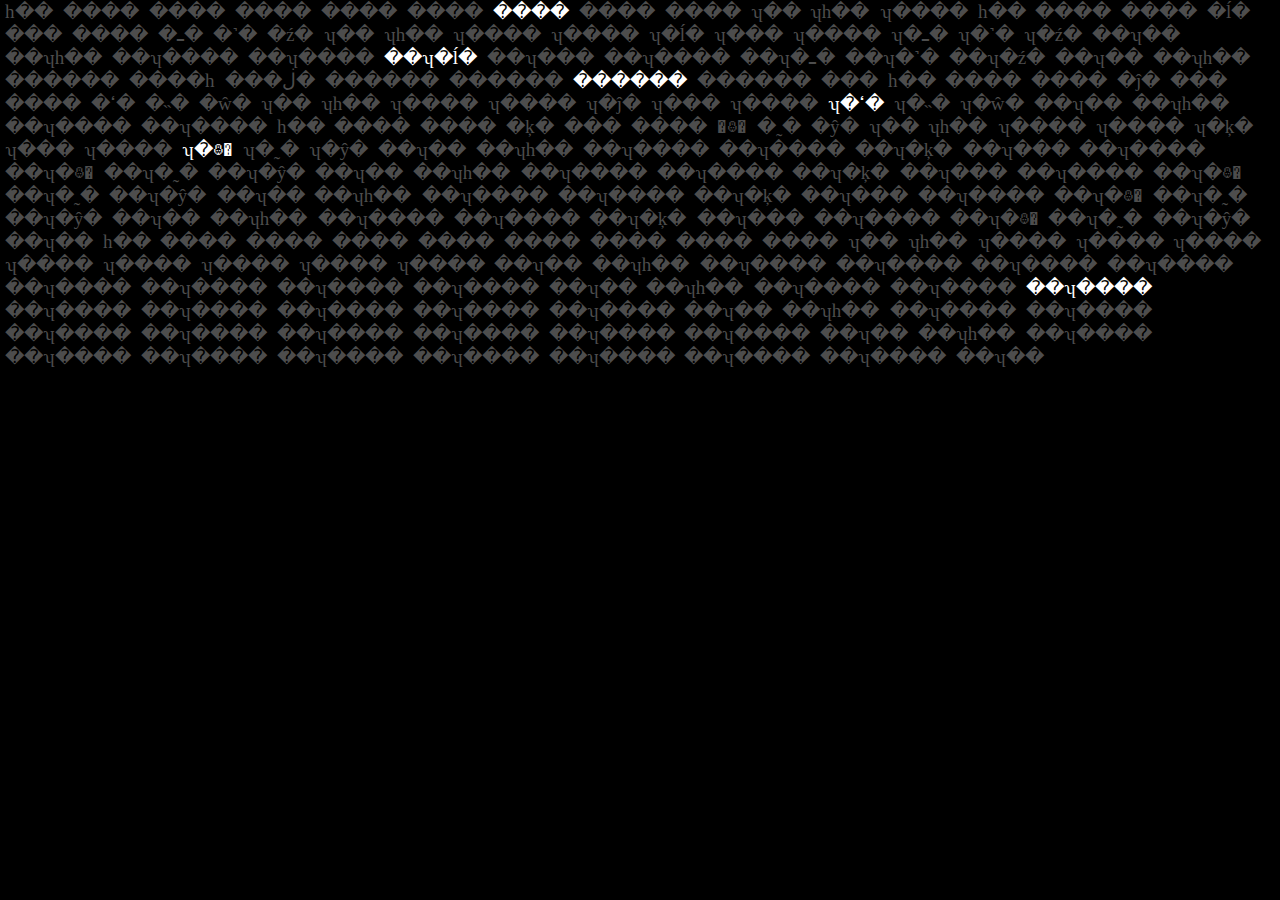
<file: RomanClock.html>
<!DOCTYPE html>
<html lang="en">

<head>

    <meta name="viewport" content="width=device-width, initial-scale=1.0">
    <meta http-equiv="X-UA-Compatible" content="ie=edge">
    <title>ʱ��</title>
    <style>
        * {
            margin: 0;
            padding: 0;
        }
        
        html,
        body {
            width: 100%;
            height: 100%;
            background-color: #000;
            overflow: hidden;
        }
        
        #clock {
            position: relative;
            width: 100%;
            height: 100%;
            background: black;
        }
        
        .label {
            display: inline-block;
            color: #4d4d4d;
            text-align: center;
            padding: 0 5px;
            font-size: 19px;
            transition: left 1s, top 1s;
            transform-origin: 0% 0%;
        }
    </style>
</head>

<body>
    <div id="clock"></div>
    <script>
        var monthText = ["һ��", "����", "����", "����", "����", "����", "����", "����", "����", "ʮ��", "ʮһ��", "ʮ����"];
        var dayText = ["һ��", "����", "����", "�ĺ�", "���", "����", "�ߺ�", "�˺�", "�ź�", "ʮ��", "ʮһ��", "ʮ����", "ʮ����", "ʮ�ĺ�", "ʮ���", "ʮ����", "ʮ�ߺ�", "ʮ�˺�", "ʮ�ź�", "��ʮ��", "��ʮһ��", "��ʮ����", "��ʮ����", "��ʮ�ĺ�", "��ʮ���", "��ʮ����", "��ʮ�ߺ�", "��ʮ�˺�", "��ʮ�ź�", "��ʮ��", "��ʮһ��"];
        var weekText = ["������", "����һ", "���ڶ�", "������", "������", "������", "������"];
        var hourText = ["���", "һ��", "����", "����", "�ĵ�", "���", "����", "�ߵ�", "�˵�", "�ŵ�", "ʮ��", "ʮһ��", "ʮ����", "ʮ����", "ʮ�ĵ�", "ʮ���", "ʮ����", "ʮ�ߵ�", "ʮ�˵�", "ʮ�ŵ�", "��ʮ��", "��ʮһ��", "��ʮ����", "��ʮ����"];
        var minuteText = ["һ��", "����", "����", "�ķ�", "���", "����", "�߷�", "�˷�", "�ŷ�", "ʮ��",
            "ʮһ��", "ʮ����", "ʮ����", "ʮ�ķ�", "ʮ���", "ʮ����", "ʮ�߷�", "ʮ�˷�", "ʮ�ŷ�", "��ʮ��",
            "��ʮһ��", "��ʮ����", "��ʮ����", "��ʮ�ķ�", "��ʮ���", "��ʮ����", "��ʮ�߷�", "��ʮ�˷�", "��ʮ�ŷ�", "��ʮ��",
            "��ʮһ��", "��ʮ����", "��ʮ����", "��ʮ�ķ�", "��ʮ���", "��ʮ����", "��ʮ�߷�", "��ʮ�˷�", "��ʮ�ŷ�", "��ʮ��",
            "��ʮһ��", "��ʮ����", "��ʮ����", "��ʮ�ķ�", "��ʮ���", "��ʮ����", "��ʮ�߷�", "��ʮ�˷�", "��ʮ�ŷ�", "��ʮ��",
            "��ʮһ��", "��ʮ����", "��ʮ����", "��ʮ�ķ�", "��ʮ���", "��ʮ����", "��ʮ�߷�", "��ʮ�˷�", "��ʮ�ŷ�", "��ʮ��"
        ];
        var secondsText = ["һ��", "����", "����", "����", "����", "����", "����", "����", "����", "ʮ��",
            "ʮһ��", "ʮ����", "ʮ����", "ʮ����", "ʮ����", "ʮ����", "ʮ����", "ʮ����", "ʮ����", "��ʮ��",
            "��ʮһ��", "��ʮ����", "��ʮ����", "��ʮ����", "��ʮ����", "��ʮ����", "��ʮ����", "��ʮ����", "��ʮ����", "��ʮ��",
            "��ʮһ��", "��ʮ����", "��ʮ����", "��ʮ����", "��ʮ����", "��ʮ����", "��ʮ����", "��ʮ����", "��ʮ����", "��ʮ��",
            "��ʮһ��", "��ʮ����", "��ʮ����", "��ʮ����", "��ʮ����", "��ʮ����", "��ʮ����", "��ʮ����", "��ʮ����", "��ʮ��",
            "��ʮһ��", "��ʮ����", "��ʮ����", "��ʮ����", "��ʮ����", "��ʮ����", "��ʮ����", "��ʮ����", "��ʮ����", "��ʮ��"
        ];

        var clock;
        // ���domԪ�ص�����   
        var monthList = [];
        var dayList = [];
        var weekList = [];
        var hourList = [];
        var minuteList = [];
        var secondsList = [];

        // ��ǰչʾ�Ƿ�ΪԲ��
        var isCircle = false;

        //��ά���� ����������ݼ�ҳ����ʾ��ǩ 
        var textSet = [
            [monthText, monthList],
            [dayText, dayList],
            [weekText, weekList],
            [hourText, hourList],
            [minuteText, minuteList],
            [secondsText, secondsList]
        ];

        window.onload = function() {
                init();
                // ÿ��100ms��� ��ǰʱ�� ����ҳ��ʱ����ʾ
                setInterval(function() {
                    runTime();
                }, 100);

                // �ڱ��Բ��֮ǰ�Ƚ����޸Ķ�λ
                changePosition();
                // �ӳ�2000ms���Բ��
                setTimeout(function() {
                    changeCircle();
                }, 2000);
            }
            // ��ʼ������
        function init() {
            clock = document.getElementById('clock');
            // ���ɱ�ǩ �������չʾ
            for (var i = 0; i < textSet.length; i++) {
                for (var j = 0; j < textSet[i][0].length; j++) {
                    var temp = createLabel(textSet[i][0][j]);
                    clock.appendChild(temp);
                    // �����ɵı�ǩ���������list��
                    textSet[i][1].push(temp);
                }
            }

        }

        // ������ǩ������������ǩ�� ���ղ���Ϊ��������  
        function createLabel(text) {
            var div = document.createElement('div');
            div.classList.add('label');
            div.innerText = text;
            return div;
        }

        function runTime() {
            // ����ʱ������� ��ǰ ʱ��
            var now = new Date();
            // ����� ���� Сʱ ���� ����
            var month = now.getMonth();
            var day = now.getDate();
            var week = now.getDay();
            var hour = now.getHours();
            var minute = now.getMinutes();
            var seconds = now.getSeconds();

            // ��ʼ��ʱ����ɫ ͬʱ���߹�ʱ������Ϊ��ɫ
            initStyle();

            // ���õ�ǰʱ��Ϊ��ɫ
            // ����ǰʱ���·ݴ����������
            var nowValue = [month, day - 1, week, hour, minute, seconds];
            for (var i = 0; i < nowValue.length; i++) {
                var num = nowValue[i];
                textSet[i][1][num].style.color = '#fff';
            }

            // ���Բ��
            if (isCircle) {
                // ȷ��Բ��
                var widthMid = document.body.clientWidth / 2;
                var heightMid = document.body.clientHeight / 2;
                // ��ÿһ��domԪ��ȷ����Բ��λ��
                for (var i = 0; i < textSet.length; i++) {
                    for (var j = 0; j < textSet[i][0].length; j++) {
                        // �����ÿһ��Ԫ�ص�λ��  x y ����
                        // ÿһ��Բ�İ뾶��ʱ�����λ���й�
                        var r = (i + 1) * 35 + 50 * i;
                        // ����ÿһ��ƽ���ĽǶ�  �ٽ�ÿһ����λ���� Ȼ��ת���ɻ���
                        var deg = 360 / textSet[i][1].length * (j - nowValue[i]);
                        // �����ÿһ��domԪ�ص�����
                        var x = r * Math.sin(deg * Math.PI / 180) + widthMid;
                        var y = heightMid - r * Math.cos(deg * Math.PI / 180);
                        // ������ʽ
                        var temp = textSet[i][1][j];
                        temp.style.transform = 'rotate(' + (-90 + deg) + 'deg)';
                        temp.style.left = x + 'px';
                        temp.style.top = y + 'px';
                    }
                }
            }
        }

        function initStyle() {
            // �����б�ǩ��Ϊ��ɫ 
            // ����ȡ��domԪ��
            var label = document.getElementsByClassName('label');
            for (var i = 0; i < label.length; i++) {
                label[i].style.color = '#4d4d4d';
            }
            // ���ö�ά������domԪ�ص�����
            // for (var i = 0 ; i < textSet.length ; i ++) {
            //     for (var j = 0 ; j < textSet[i][0].length ; j ++) {
            //         textSet[i][1][j].style.color = "#4d4d4d";
            //     }
            // }
        }

        // �޸�position
        function changePosition() {
            for (let i = 0; i < textSet.length; i++) {
                for (let j = 0; j < textSet[i][1].length; j++) {
                    // �Ȼ��ԭ����λ��  ���޸�position ����left top 
                    let tempX = textSet[i][1][j].offsetLeft + "px";
                    let tempY = textSet[i][1][j].offsetTop + "px";
                    // console.log(textSet[i][1][j]);
                    // ����let ��ֹ�հ�
                    setTimeout(function() {
                        textSet[i][1][j].style.position = "absolute";
                        textSet[i][1][j].style.left = tempX;
                        textSet[i][1][j].style.top = tempY;
                    }, 50);
                }
            }
        }

        function changeCircle() {
            isCircle = true;
            clock.style.transform = "rotate(90deg)";
        }
    </script>
</body>

</html>
</file>
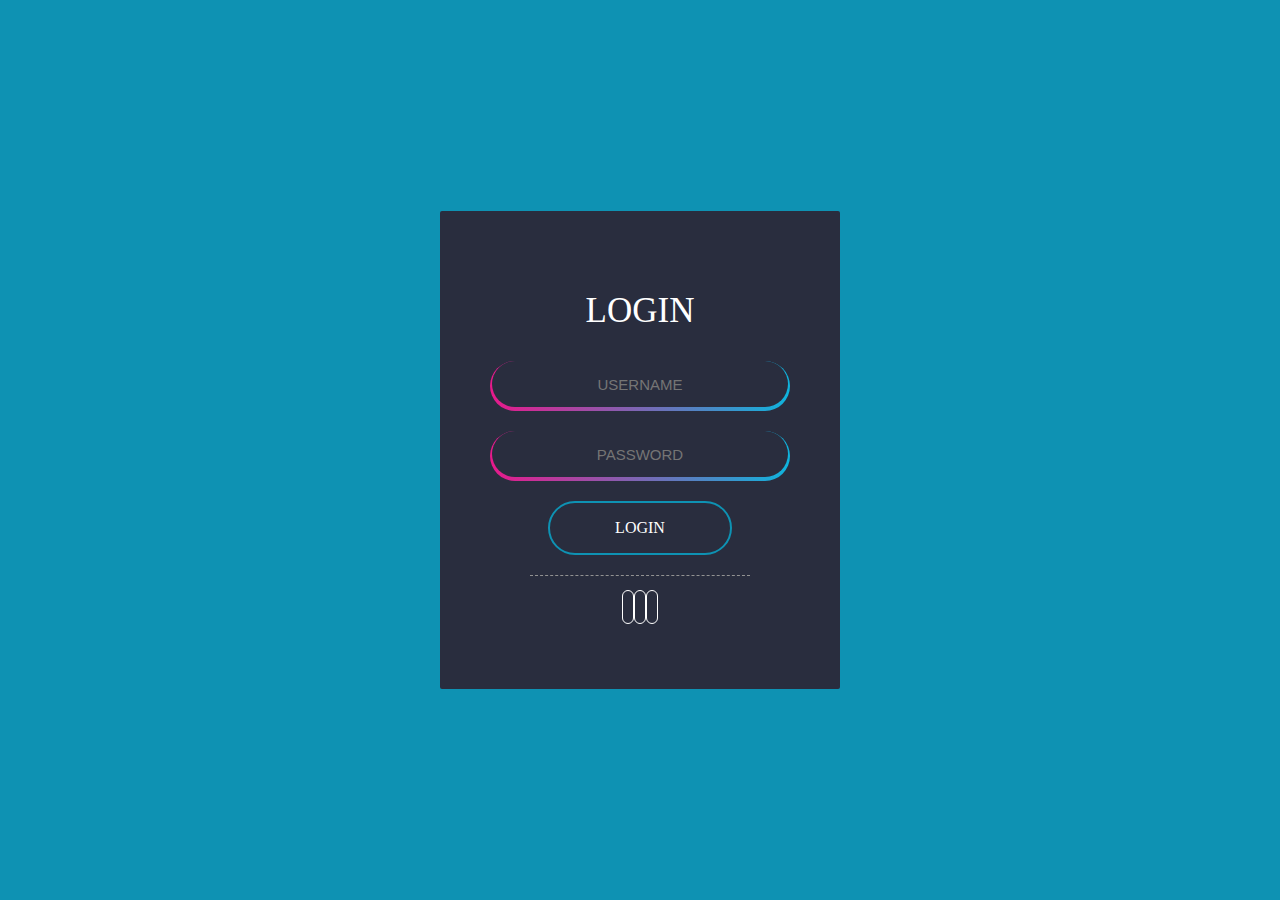
<file: login1/login.html>
<!DOCTYPE html>
<html lang="en">
    <head>
        <meta charset="utf-8">
        <meta name="viewport" content="width=device-width, initial-scale=1.0">
        <link rel="stylesheet" href="//at.alicdn.com/t/font_1763620_64jk62aijj6.css">
        <link rel="stylesheet" href="css/style.css">
        <title>LOGIN</title>
    </head>

    <body>
        <div class="form-wrapper">
            <div class="header">
                login
            </div>
            <div class="input-wrapper">
                <div class="border-wrapper">
                    <input type="text" name="username" placeholder="username" class="border-item">
                </div>
                <div class="border-wrapper">
                    <input type="password" name="password" placeholder="password" class="border-item">
                </div>
            </div>
            <div class="action">
                <div class="btn">login</div>
            </div>
            <div class="icon-wrapper">
                <i class="iconfont icon-weixin"></i>
                <i class="iconfont icon-github"></i>
                <i class="iconfont icon-qq02"></i>
            </div>
        </div>
    </body>
</html>
</file>
<file: GoToMoon/style.css>
html,body {
    height: 100%;
    width: 100%;
    font-family: Helvetica, Verdana, monospace;
    color: #fff;
    font-size: 100%;
    padding: 0;
    margin: 0;
    letter-spacing: 0.2rem;
    overflow: hidden;
    background: #000;
    -webkit-user-select: none;
     -moz-user-select: none;
      -ms-user-select: none;
          user-select: none;
}

a {
    color: #FFF;
    text-decoration: none;
  }
  
  h1 {
    font-size: 1.6rem;
  }
  
  p {
    padding: 0.8rem 0;
    font-size: 0.8rem;
  }
  
  header#header {
    position: absolute;
    top: 0;
    left: 0;
    padding: 1.6rem;
  }
  
  /********************
    Contents
  ********************/
  
  canvas#canvas {
    background: #000;
  }
</file>
<file: 伸缩式导航栏/css/style.css>
*{
    padding: 0;
    margin: 0;
}

body{
    height: 100vh;
    background: linear-gradient(#99f, #f99);
}

body, .navbar, .navbar ul{
    display: flex;
    justify-content: center;
    align-items: center;
}

.navbar{
    position: relative;
    padding: 20px;
    border-radius: 50px;
    background-color: #fff;
}

.navbar input{
    width: 40px;
    height: 40px;
    cursor: pointer;
    opacity: 0;
}

.navbar span{
    position: absolute;
    left: 25px;

    top: calc(50% - 10px);
    width: 30px;
    height: 4px;
    border-radius: 15px;
    background-color: #999;
    pointer-events: none;
    transition: transform 0.3s ease-in-out, top 0.3s ease-in-out 0.3s;
}

.navbar span:nth-child(3){
    top: calc(50% + 6px);
}

.navbar ul{
    width: 0;
    overflow: hidden;

    white-space: nowrap;
    transition: all 0.5s;
}

.navbar ul li{
    list-style: none;
    margin: 0 15px;
}

.navbar ul li a{
    text-decoration: none;
    font-size: 20px;
    font-weight: 700;
    color: #333;
}

.navbar ul li a:hover{
    color: #fb7299;
}

.navbar input:checked ~ ul{
    /*width: 350px;*/
    width: 420px;
}

.navbar input:checked ~ span:nth-child(2){
    top: calc(50% - 2px);
    transform: rotate(-45deg);
    background-color: #fb7229;

    transition: top .3s ease-in-out, transform .3s ease-in-out .3s;
}

.navbar input:checked ~ span:nth-child(3){
    top: calc(50% - 2px);
    transform: rotate(45deg);
    background-color: #fb7229;

    transition: top .3s ease-in-out, transform .3s ease-in-out .3s;
}
</file>
<file: 导航栏-抽屉/css/style.css>
@import url('https://at.alicdn.com/t/font_1763620_ag6iataofa.css');

*{
    margin: 0;
    padding: 0;
    box-sizing: border-box;
}

body{
    display: flex;
    justify-content: center;
    align-content: center;
    background: #6843d1;
}

.container{
    position: relative;
}

.container .navigation{
    position: relative;
    width: 80px;
    height: 420px;
    background: #fff;
    border-radius: 10px;
    overflow: hidden;
    box-shadow: 0 5px rgba(0,0,0,0.5);
    transition: .5s;
}

.container .navigation.active{
    width: 300px;
}

.container .navigation ul{
    position: absolute;
    top: 0;
    left: 0;
    width: 100%;
}

.container .navigation ul li{
    position: relative;
    list-style: none;
    width: 100%;
}

.container .navigation ul li:hover{
    background: #efefef;
}

.container .navigation ul li a{
    position: relative;
    display: block;
    width: 100%;
    display: flex;
    text-decoration: none;
    color: #6843cf;
    font-weight: 500;
}

.container .navigation ul li a .icon{
    position: relative;
    display: block;
    min-width: 80px;
    height: 60px;
    line-height: 60px;
    text-align: center;
}

.container .navigation ul li a .icon .fa{
    font-size: 24px;
}

.container .navigation ul li a .title{
    position: relative;
    display: block;
    height: 60px;
    line-height: 60px;
    white-space: nowrap;
}

.toggle{
    position: absolute;
    top: calc(50% - 20px);
    right: -20px;
    width: 40px;
    height: 40px;
    background: #f5f5f5;
    cursor: pointer;
    border: 4px solid #6843d1;
    border-radius: 50%;
}

.toggle::before{

}

.toggle.active::before{

}
</file>
<file: 流光按钮/style.css>
* {
    margin: 0;
    padding: 0;
}

body {
    background: #000;
}

a {
    text-decoration: none;
    position: absolute;
    left: 50%;
    top: 50%;
    transform: translate(-50%, -50%);
    font-size: 24px;
    background: linear-gradient(45deg, #03a9f4, #f441a5, #ffeb3b, #03a9f4);
    background-size: 400%;
    width: 400px;
    height: 100px;
    line-height: 100px;
    text-align: center;
    text-transform: uppercase;
    color: #fff;
    border-radius: 50px;
    z-index: 1;
}

a::after {
    content: "";
    position: absolute;
    left: -5px;
    top: -5px;
    right: -5px;
    bottom: -5px;
    background: linear-gradient(45deg, #03a9f4, #f441a5, #ffeb3b, #03a9f4);
    background-size: 400%;
    width: 400px;
    border-radius: 50px;
    filter: blur(20px);
    z-index: -1;
}

a:hover::after {
    animation: sun 8s infinite;
}

a:hover {
    animation: sun 8s infinite;
}

@keyframes sun{
    100%{
        background-position: -400% 0;
    }
}
</file>
<file: 镂空/css/style.css>
html,
body{
    margin: 0;
    padding: 0;
    height: 200vh;
    overflow-x: hidden;
}

.background{
    background-image: url("../../imgae/bg.jpg");
    background-size: cover;
    background-position: 50% 50%;
    height: 200vh;
    font: 900 30rem "";
    -webkit-background-clip: text;
    -webkit-text-fill-color: transparent;
    position: relative;
    text-align: center;
    overflow: hidden;
}

.background::before{
    content: "";
    background-size: cover;
    background-image: inherit;
    background-position: 50% 50%;
    position: absolute;
    top: 0;
    left: 0;
    bottom: 0;
    right: 0;
    z-index: -99;
}

h1{
    position: absolute;
    text-align: center;
    width: 100%;
    letter-spacing: 10px;
    color: #fff;
}

h2{
    position: absolute;
    letter-spacing: 2px;
    top: 120vh;
    width: 60%;
    color: #fff;
    left: 50%;
    transform: translateX(-50%);
    padding: 30px;
    background-color: rgba(0, 0, 0, 0.3);
}
</file>
<file: 导航栏/导航栏-抽屉/css/style.css>
@import url('https://at.alicdn.com/t/font_1763620_ag6iataofa.css');

*{
    margin: 0;
    padding: 0;
    box-sizing: border-box;
}

body{
    display: flex;
    justify-content: center;
    align-content: center;
    background: #6843d1;
}

.container{
    position: relative;
}

.container .navigation{
    position: relative;
    width: 80px;
    height: 420px;
    background: #fff;
    border-radius: 10px;
    overflow: hidden;
    box-shadow: 0 5px rgba(0,0,0,0.5);
    transition: .5s;
}

.container .navigation.active{
    width: 300px;
}

.container .navigation ul{
    position: absolute;
    top: 0;
    left: 0;
    width: 100%;
}

.container .navigation ul li{
    position: relative;
    list-style: none;
    width: 100%;
}

.container .navigation ul li:hover{
    background: #efefef;
}

.container .navigation ul li a{
    position: relative;
    display: block;
    width: 100%;
    display: flex;
    text-decoration: none;
    color: #6843cf;
    font-weight: 500;
}

.container .navigation ul li a .icon{
    position: relative;
    display: block;
    min-width: 80px;
    height: 60px;
    line-height: 60px;
    text-align: center;
}

.container .navigation ul li a .icon .fa{
    font-size: 24px;
}

.container .navigation ul li a .title{
    position: relative;
    display: block;
    height: 60px;
    line-height: 60px;
    white-space: nowrap;
}

.toggle{
    position: absolute;
    top: calc(50% - 20px);
    right: -20px;
    width: 40px;
    height: 40px;
    background: #f5f5f5;
    cursor: pointer;
    border: 4px solid #6843d1;
    border-radius: 50%;
}

.toggle::before{

}

.toggle.active::before{

}
</file>
<file: 导航栏/导航栏1/css/style.css>
*{
    list-style: none;
    padding: 0;
    margin: 0;
}

body{
    height: 100vh;
    display: flex;
    align-items: center;
    justify-content: center;
    background-color: #d3dafa;
}

.shell  {
    position: fixed;
    width: 280px;
    height: 650px;
    background: #8a98c9;
}

.button{
    margin: 60px 0;
    color: #fff;
}

.li{
    letter-spacing: 2px;
    font: 600 17px '';
    padding: 16px 52px;
    transition: .3s;
}

.li::after{
    content: '';
    position: absolute;
    left: 20px;
    margin-top: -22px;
    display: block;
    width: 20px;
    height: 20px;
    background-color: #fff;
    border-radius: 50%;
}

.button>li:hover{
    background-color: #beb5df;
}

.li ul{
    width: 0;
    height: 530px;
    padding: 60px 0;
    position: absolute;
    top: 0;
    right: 0;
    overflow: hidden;
    background-color: #59699b;
    transition: 0.3s;
}

.li ul li{
    padding: 16px 24px;
    transition: .3s;
}

.li:hover ul{
    width: 228px;
}

.li ul li:hover{
    background-color: #828eb9;
}
</file>
<file: 导航栏/滚动渐变/css/style.css>
@import url('https://fonts.googleapis.com/css?family=Poppins:200,300,400,500,700,800,900&display=swap');

*{
    margin: 0;
    padding: 0;
    box-sizing: border-box;
    font-family: 'Poppins', sans-serif;
}

body{
    background-color: #000;
    min-height: 200vh;
}

header{
    position: fixed;
    top: 0;
    left: 0;
    width: 100%;
    display: flex;
    justify-content: space-between;
    align-items: center;
    transition: 0.6s;
    padding: 40px 100px;
    z-index: 100000;
}

header.sticky{
    padding: 5px 100px;
    background: #fff;
}

header .logo{
    position: relative;
    font-weight: 700;
    color: #fff;
    text-decoration: none;
    font-size: 2em;
    text-transform: uppercase;
    letter-spacing: 2px;
    transition: 0.6s;

}

header  ul{
    position: relative;
    display: flex;
    justify-content: center;
    align-items: center;
}

header ul li{
    position: relative;
    list-style: none;
}

header ul li a{
    position: relative;
    margin: 0 15px;
    text-decoration: none;
    color: #fff;
    letter-spacing: 2px;
    font-weight: 500;
    transition: 0.6s;
}

.banner{
    position: relative;
    width: 100%;
    height: 100vh;
    background: url(../../../imgae/bg.jpg);
    background-size: cover;
}

header.sticky .logo,
header.sticky ul li a{
    color: #000;
}
</file>
<file: login1/css/style.css>
* {
    padding: 0;
    margin: 0;
}

html {
    height: 100%;
}

body {
    height: 100%;
    font-family: 'JetBrains Mono Medium';
    display: flex;
    align-items: center;
    justify-content: center;
    background-color: #0e92b3;
}

.form-wrapper {
    width: 300px;
    background-color: rgb(41, 45, 62);
    color: #fff;
    border-radius: 2px;
    padding: 50px;
}

.form-wrapper .header {
    text-align: center;
    font-size: 35px;
    text-transform: uppercase;
    line-height: 100px;
}

.form-wrapper .input-wrapper input{
    background-color: rgb(41, 45, 62);
    border: 0;
    width: 100%;
    text-align: center;
    font-size: 15px;
    color: #fff;
    outline: none;
}

.form-wrapper .input-wrapper input::placeholder {
    text-transform: uppercase;
} 

.form-wrapper .input-wrapper .border-wrapper {
    background-image: linear-gradient(to right, #e8198b, #0eb4dd);
    width: 100%;
    height: 50px;
    margin-bottom: 20px;
    border-radius: 30px;
    display: flex;
    align-self: center;
    justify-content: center;
}

.form-wrapper .input-wrapper .border-wrapper .border-item{
    height: calc(100% - 4px);
    width: calc(100% - 4px);
    border-radius: 30px;
}

.form-wrapper .action {
    display: flex;
    justify-content: center;
}

.form-wrapper .action .btn {
    width: 60%;
    text-transform: uppercase;
    border: 2px solid #0e92b3;
    text-align: center;
    line-height: 50px;
    border-radius: 30px;
    cursor: pointer;
    transition: .2s;
}

.form-wrapper .action .btn:hover {
    background-color:  #0e92b3;
}

.form-wrapper .icon-wrapper {
    text-align: center;
    width: 60%;
    margin:0 auto;
    margin-top: 20px;
    border-top: 1px dashed rgb(146, 146, 146);
    padding: 20px;
}

.form-wrapper .icon-wrapper i {
    font-size: 20px;
    color: rgb(187, 187, 187);
    cursor: pointer;
    border: 1px solid #fff;
    padding: 5px;
    border-radius: 20px;
}
</file>
<file: svg1/style.css>
/* CSS reset */
*,
*::after,
*::before {
  box-sizing: inherit;
  margin: 0;
  padding: 0;
}

html { font-size: 62.5%; }

body {
  box-sizing: border-box;
  font-family: 'Open Sans', sans-serif;
  position: relative;
}

/* Typography =======================*/

/* Headings */

/* Main heading for card's front cover */
.card-front__heading {
  font-size: 1.5rem;
  margin-top: .25rem;
}

/* Main heading for inside page */
.inside-page__heading { 
  padding-bottom: 1rem; 
  width: 100%;
}

/* Mixed */

/* For both inside page's main heading and 'view me' text on card front cover */
.inside-page__heading,
.card-front__text-view {
  font-size: 1.3rem;
  font-weight: 800;
  margin-top: .2rem;
}

.inside-page__heading--city,
.card-front__text-view--city { color: #ff62b2; }

.inside-page__heading--ski,
.card-front__text-view--ski { color: #2aaac1; }

.inside-page__heading--beach,
.card-front__text-view--beach { color: #fa7f67; }

.inside-page__heading--camping,
.card-front__text-view--camping { color: #00b97c; }

/* Front cover */

.card-front__tp { color: #fafbfa; }

/* For pricing text on card front cover */
.card-front__text-price {
  font-size: 1.2rem;
  margin-top: -.2rem;
}

/* Back cover */

/* For inside page's body text */
.inside-page__text {
  color: #333;
}

/* Icons ===========================================*/

.card-front__icon {
  fill: #fafbfa;
  font-size: 3vw;
  height: 3.25rem;
  margin-top: -.5rem;
  width: 3.25rem;
}

/* Buttons =================================================*/

.inside-page__btn {
  background-color: transparent;
  border: 3px solid;
  border-radius: .5rem;
  font-size: 1.2rem;
  font-weight: 600;
  margin-top: 2rem;
  overflow: hidden;
  padding: .7rem .75rem;
  position: relative;
  text-decoration: none;
  transition: all .3s ease;
  width: 90%;
  z-index: 10;
}

.inside-page__btn::before { 
  content: "";
  height: 100%;
  left: 0;
  position: absolute;
  top: 0;
  transform: scaleY(0);
  transition: all .3s ease;
  width: 100%;
  z-index: -1;
}

.inside-page__btn--city { 
  border-color: #ff40a1;
  color: #ff40a1;
}

.inside-page__btn--city::before { 
  background-color: #ff40a1;
}

.inside-page__btn--ski { 
  border-color: #279eb2;
  color: #279eb2;
}

.inside-page__btn--ski::before { 
  background-color: #279eb2;
}

.inside-page__btn--beach { 
  border-color: #fa7f67;
  color: #fa7f67;
}

.inside-page__btn--beach::before { 
  background-color: #fa7f67;
}

.inside-page__btn--camping { 
  border-color: #00b97d;
  color: #00b97d;
}

.inside-page__btn--camping::before { 
  background-color: #00b97d;
}

.inside-page__btn:hover { 
  color: #fafbfa;
}

.inside-page__btn:hover::before { 
  transform: scaleY(1);
}

/* Layout Structure=========================================*/

.main {
  background: linear-gradient(
    to bottom right,
    #eee8dd,
    #e3d9c6
  );
  display: flex;
  flex-direction: column;
  justify-content: center;
  height: 100vh;
  width: 100%;
}

/* Container to hold all cards in one place */
.card-area {
  align-items: center;
  display: flex;
  flex-wrap: nowrap;
  height: 100%;
  justify-content: space-evenly;
  padding: 1rem;
}

/* Card ============================================*/

/* Area to hold an individual card */
.card-section {
  align-items: center;
  display: flex;
  height: 100%;
  justify-content: center;
  width: 100%;
}

/* A container to hold the flip card and the inside page */
.card {
  background-color: rgba(0,0,0, .05);
  box-shadow: -.1rem 1.7rem 6.6rem -3.2rem rgba(0,0,0,0.5);
  height: 15rem;
  position: relative;
  transition: all 1s ease;
  width: 15rem;
}

/* Flip card - covering both the front and inside front page */

/* An outer container to hold the flip card. This excludes the inside page */
.flip-card {
  height: 15rem;
  perspective: 100rem;
  position: absolute;
  right: 0;
  transition: all 1s ease;
  visibility: hidden;
  width: 15rem;
  z-index: 100;
}

/* The outer container's visibility is set to hidden. This is to make everything within the container NOT set to hidden  */
/* This is done so content in the inside page can be selected */
.flip-card > * {
  visibility: visible;
}

/* An inner container to hold the flip card. This excludes the inside page */
.flip-card__container {
  height: 100%;
  position: absolute;
  right: 0;
  transform-origin: left;
  transform-style: preserve-3d;
  transition: all 1s ease;
  width: 100%;
}

.card-front,
.card-back {
  backface-visibility: hidden;
  height: 100%;
  left: 0;
  position: absolute;
  top: 0;
  width: 100%;
}

/* Styling for the front side of the flip card */

/* container for the front side */
.card-front {
  background-color: #fafbfa;
  height: 15rem;
  width: 15rem;
}

/* Front side's top section */
.card-front__tp {
  align-items: center;
  clip-path: polygon(0 0, 100% 0, 100% 90%, 57% 90%, 50% 100%, 43% 90%, 0 90%);
  display: flex;
  flex-direction: column;
  height: 12rem;
  justify-content: center;
  padding: .75rem;
}

.card-front__tp--city {
  background: linear-gradient(
    to bottom,
    #ff73b9,
    #ff40a1
  );
}

.card-front__tp--ski {
  background: linear-gradient(
    to bottom,
    #47c2d7,
    #279eb2
  );
}

.card-front__tp--beach {
  background: linear-gradient(
    to bottom,
    #fb9b88,
    #f86647
  );
}

.card-front__tp--camping {
  background: linear-gradient(
    to bottom,
    #00db93,
    #00b97d
  );
}

/* Front card's bottom section */
.card-front__bt {
  align-items: center;
  display: flex;
  justify-content: center;
}

/* Styling for the back side of the flip card */

.card-back {
  background-color: #fafbfa;
  transform: rotateY(180deg);
}

/* Specifically targeting the <video> element */
.video__container {
  clip-path: polygon(0% 0%, 100% 0%, 90% 50%, 100% 100%, 0% 100%);
  height: auto;
  min-height: 100%;
  object-fit: cover;
  width: 100%;
}

/* Inside page */

.inside-page {
  background-color: #fafbfa;
  box-shadow: inset 20rem 0px 5rem -2.5rem rgba(0,0,0,0.25);
  height: 100%;
  padding: 1rem;
  position: absolute;
  right: 0;
  transition: all 1s ease;
  width: 15rem;
  z-index: 1;
}

.inside-page__container {
  align-items: center;
  display: flex;
  flex-direction: column;
  height: 100%;
  text-align: center; 
  width: 100%;
}

/* Functionality ====================================*/

/* This is to keep the card centered (within its container) when opened */
.card:hover {
  box-shadow:
  -.1rem 1.7rem 6.6rem -3.2rem rgba(0,0,0,0.75);
  width: 30rem;
}

/* When the card is hovered, the flip card container will rotate */
.card:hover .flip-card__container {
  transform: rotateY(-180deg);
}

/* When the card is hovered, the shadow on the inside page will shrink to the left */
.card:hover .inside-page {
  box-shadow: inset 1rem 0px 5rem -2.5rem rgba(0,0,0,0.1);
}

/* Footer ====================================*/

.footer {
  background-color: #333;
   margin-top: 3rem;
  padding: 1rem 0;
  width: 100%;
}

.footer-text {
  color: #fff;
  font-size: 1.2rem;
  text-align: center;
}
</file>
